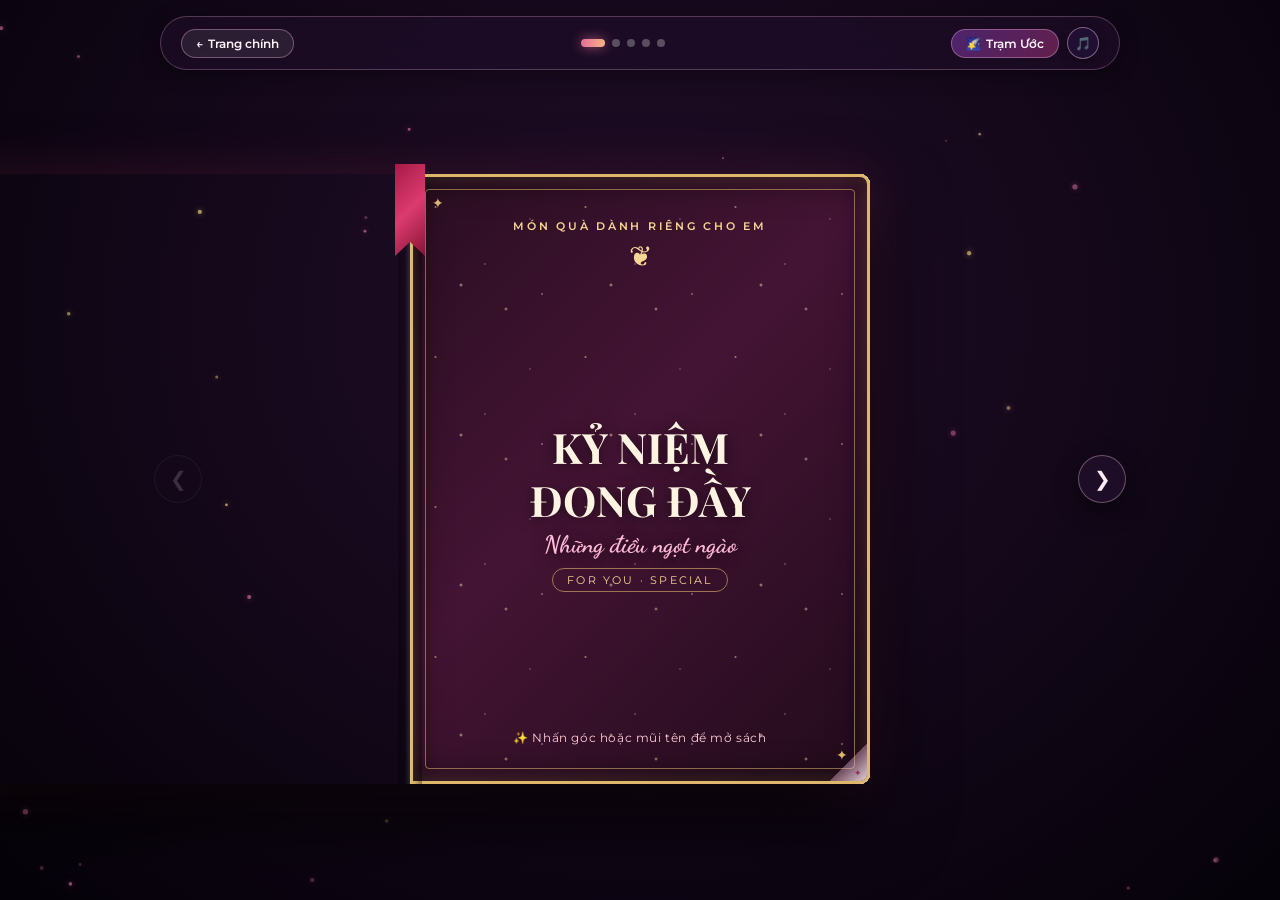
<file: book.html>
<!DOCTYPE html>
<html lang="vi">

<head>
    <meta charset="UTF-8">
    <meta name="viewport" content="width=device-width, initial-scale=1.0, maximum-scale=1.0, user-scalable=no">
    <title>Cuốn Sách Kỷ Niệm ✨ | Món Quà Dành Tặng Em</title>
    <meta name="description"
        content="Cuốn sách kỷ niệm lật trang sống động với những khoảnh khắc và lời chúc ngọt ngào nhất.">

    <!-- Google Fonts -->
    <link rel="preconnect" href="https://fonts.googleapis.com">
    <link rel="preconnect" href="https://fonts.gstatic.com" crossorigin>
    <link
        href="https://fonts.googleapis.com/css2?family=Dancing+Script:wght@600;700&family=Montserrat:ital,wght@0,300;0,400;0,500;0,600;0,700;1,400&family=Playfair+Display:ital,wght@0,600;0,700;1,600&family=Courier+Prime:ital,wght@0,400;0,700;1,400&display=swap"
        rel="stylesheet">

    <!-- CSS riêng cho Cuốn Sách Kỷ Niệm 3D -->
    <link rel="stylesheet" href="css/book.css">
</head>

<body>
    <!-- Nhạc nền du dương (Mặc định: Bản nhạc gốc) -->
    <audio id="book-bg-audio" src="audio/soundtrack.mp3" preload="auto" loop autoplay playsinline></audio>

    <main id="memory-gallery-page" class="is-open" aria-label="Cuốn sách kỷ niệm lật trang 3D">
        <canvas id="book-ambient-canvas"></canvas>
        <div id="wish-particles-overlay"></div>

        <!-- TOPBAR ĐIỀU HƯỚNG TINH TẾ -->
        <header class="book-topbar">
            <a href="index.html" class="book-nav-back" title="Trở về Trang chính">
                <span>←</span> Trang chính
            </a>

            <div class="book-page-indicator">
                <!-- Dành cho desktop (5 lượt lật) -->
                <div class="book-page-dots" id="book-page-dots" aria-label="Danh sách trang sách">
                    <span class="book-page-dot active" data-sheet-index="0" title="Bìa sách & Lời mở đầu"></span>
                    <span class="book-page-dot" data-sheet-index="1" title="Chương 1 - 2"></span>
                    <span class="book-page-dot" data-sheet-index="2" title="Chương 3 - 4"></span>
                    <span class="book-page-dot" data-sheet-index="3" title="Chương 5 - 6"></span>
                    <span class="book-page-dot" data-sheet-index="4" title="Chương 7 - Bìa sau"></span>
                </div>
                <!-- Dành cho điện thoại (Chỉ số trang 1/10) -->
                <span class="book-mobile-counter" id="book-mobile-counter">Trang 1 / 10</span>
            </div>

            <div class="book-topbar-right">
                <a href="preview.html" class="book-nav-station-btn" title="Ghé thăm Trạm Nguyện Ước Ánh Sao">
                    <span>🌠</span> Trạm Ước
                </a>
                <button type="button" class="book-audio-btn" id="book-audio-btn" title="Bật/Tắt phát nhạc"
                    aria-label="Bật hoặc tắt nhạc nền">
                    <span id="book-audio-icon">🎵</span>
                </button>
            </div>
        </header>

        <!-- 3D BOOK STAGE -->
        <div class="book-stage" id="book-stage">
            <!-- Navigation arrows -->
            <button type="button" class="book-nav-arrow prev" id="book-nav-prev" aria-label="Trang trước"
                disabled>❮</button>
            <button type="button" class="book-nav-arrow next" id="book-nav-next" aria-label="Trang tiếp">❯</button>

            <!-- The 3D Book -->
            <div class="book-3d" id="book-3d" role="region" aria-label="Cuốn sách ảnh lật trang">
                <div class="book-center-spine" aria-hidden="true"></div>
                <div class="book-ribbon" aria-hidden="true"></div>

                <!-- ================= SHEET 0 ================= -->
                <!-- Front: Bìa trước | Back: Lời tựa mặt trong -->
                <div class="book-sheet" data-sheet="0" style="z-index: 10;">
                    <div class="sheet-shadow-gradient"></div>

                    <!-- BÌA TRƯỚC (Front Cover) -->
                    <div class="sheet-face sheet-front cover-hard-front" id="cover-front-face">
                        <div class="cover-cosmic-stars-bg" aria-hidden="true"></div>
                        <div class="cover-filigree-frame"></div>
                        <div>
                            <p class="cover-kicker">MÓN QUÀ DÀNH RIÊNG CHO EM</p>
                            <div class="cover-seal-emblem">❦</div>
                        </div>
                        <div>
                            <h1 class="cover-main-title">
                                KỶ NIỆM<br>ĐONG ĐẦY
                                <em>Những điều ngọt ngào</em>
                            </h1>
                            <div class="cover-date-badge">FOR YOU · SPECIAL</div>
                        </div>
                        <div>
                            <p class="cover-open-prompt">✨ Nhấn góc hoặc mũi tên để mở sách</p>
                        </div>
                        <div class="dog-ear-curl" title="Nhấn để lật trang"></div>
                    </div>

                    <!-- MẶT TRONG BÌA TRƯỚC (Ex Libris: Lời Mở Đầu) -->
                    <div class="sheet-face sheet-back page-paper">
                        <div class="page-header">
                            <span class="page-chapter-kicker">· LỜI MỞ ĐẦU</span>
                            <span class="page-num-tag">✦</span>
                        </div>
                        <div
                            style="margin: auto 0; text-align: center; padding: 4px 10px 18px; width: 100%; box-sizing: border-box;">
                            <div style="font-size: 26px; margin-bottom: 4px; color: #b8426c;">💌</div>
                            <h2 class="page-title" style="margin: 2px 0 8px; font-size: 21px;">Một Chút Dịu Dàng
                                <em>Đọng Lại</em>
                            </h2>
                            <p class="page-body-text"
                                style="font-size: 13px; line-height: 1.65; text-align: center; margin: 0 auto 6px; max-width: 96%;">
                                <span class="drop-cap" style="font-size: 34px; line-height: 0.85;">C</span>ó những
                                khoảnh khắc trôi qua rất khẽ, nhưng khi đọng lại trong tim thì lại hóa thành những ký ức
                                lấp lánh nhất. Cuốn sách nhỏ này được viết riêng cho em — cô gái luôn làm cho thế giới
                                xung quanh trở nên ngọt ngào và ấm áp hơn.
                            </p>
                            <p class="page-body-text"
                                style="font-size: 13px; line-height: 1.65; text-align: center; margin: 0 auto 8px; max-width: 96%;">
                                Hy vọng mỗi khi nhìn lại những trang sách này, em sẽ luôn nhớ rằng em luôn được yêu
                                thương, trân trọng và xứng đáng với tất cả những điều ngọt ngào nhất.
                            </p>
                            <div
                                style="margin: 8px auto; padding: 7px 12px; background: rgba(235, 180, 205, 0.18); border-left: 3px solid #b8426c; border-radius: 4px; font-style: italic; font-size: 12px; color: #5a3d49; text-align: center; max-width: 92%;">
                                "Gặp được em là một điều thật may mắn trong cuộc đời này."
                            </div>
                            <div
                                style="margin-top: 10px; font-family: 'Dancing Script', cursive; font-size: 20px; color: #b8426c;">
                                Gửi em ♡
                            </div>
                        </div>
                        <div class="dog-ear-curl left-curl" title="Quay lại bìa trước"></div>
                    </div>
                </div>

                <!-- ================= SHEET 1 ================= -->
                <!-- Front: Trang 1 (CHƯƠNG I: Ảnh img1) | Back: Trang 2 (CHƯƠNG II: Ảnh img2) -->
                <div class="book-sheet" data-sheet="1" style="z-index: 9;">
                    <div class="sheet-shadow-gradient"></div>

                    <!-- TRANG 1: CHƯƠNG I · NỤ CƯỜI (img1.jpg) -->
                    <div class="sheet-face sheet-front page-paper page-photo-layout">
                        <div class="page-header">
                            <span class="page-chapter-kicker">CHƯƠNG I · NỤ CƯỜI</span>
                            <span class="page-num-tag">Trang 01</span>
                        </div>
                        <div class="polaroid-frame">
                            <div class="polaroid-washi-tape"></div>
                            <div class="polaroid-img-wrap">
                                <img id="book-img-slot-1" src="./img/img1.jpg" alt="Khoảnh khắc rạng rỡ của em">
                            </div>
                            <p class="polaroid-caption">Ánh mắt và nụ cười rạng rỡ 🌸</p>
                        </div>
                        <p class="page-body-text">
                            Có những nụ cười chỉ cần nhìn thấy thôi cũng đủ làm một ngày u ám bỗng trở nên bừng sáng. Nụ
                            cười của em là điều ngọt ngào nhất — hãy luôn giữ nét hồn nhiên này trên môi nhé!
                        </p>
                        <div class="dog-ear-curl" title="Lật sang trang tiếp"></div>
                    </div>

                    <!-- TRANG 2: CHƯƠNG II · HƯƠNG SẮC (img2.jpg) -->
                    <div class="sheet-face sheet-back page-paper page-photo-layout">
                        <div class="page-header">
                            <span class="page-chapter-kicker">CHƯƠNG II · HƯƠNG SẮC</span>
                            <span class="page-num-tag">Trang 02</span>
                        </div>
                        <div class="polaroid-frame tilt-right">
                            <div class="polaroid-washi-tape"></div>
                            <div class="polaroid-img-wrap">
                                <img id="book-img-slot-2" src="./img/img2.jpg" alt="Bó hoa tặng em">
                            </div>
                            <p class="polaroid-caption">Dành tặng đóa hoa xinh đẹp nhất 💐</p>
                        </div>
                        <p class="page-body-text">
                            Mong em luôn rực rỡ như những đóa hoa mùa thu — dịu dàng mà kiêu hãnh, tự tin khoe sắc theo
                            cách của riêng mình mà không cần phải so sánh với bất kỳ ai.
                        </p>
                        <div class="dog-ear-curl left-curl" title="Lật lại trang trước"></div>
                    </div>
                </div>

                <!-- ================= SHEET 2 ================= -->
                <!-- Front: Trang 3 (CHƯƠNG III: Ảnh img11) | Back: Trang 4 (CHƯƠNG IV: Ảnh img10) -->
                <div class="book-sheet" data-sheet="2" style="z-index: 8;">
                    <div class="sheet-shadow-gradient"></div>

                    <!-- TRANG 3: CHƯƠNG III · BÌNH YÊN (img11.jpg - Nắng Mai Dịu Dàng) -->
                    <div class="sheet-face sheet-front page-paper page-photo-layout">
                        <div class="page-header">
                            <span class="page-chapter-kicker">CHƯƠNG III · BÌNH YÊN</span>
                            <span class="page-num-tag">Trang 03</span>
                        </div>
                        <div class="polaroid-frame">
                            <div class="polaroid-washi-tape"></div>
                            <div class="polaroid-img-wrap">
                                <img id="book-img-slot-3" src="./img/img11.jpg"
                                    alt="Khoảnh khắc bình yên dưới nắng sớm">
                            </div>
                            <p class="polaroid-caption">Nắng sớm dịu dàng và nụ cười trong trẻo ☀️</p>
                        </div>
                        <p class="page-body-text">
                            Mong em mỗi sớm mai thức dậy đều thấy lòng an yên, luôn rạng rỡ và ngập tràn năng lượng tích
                            cực như những tia nắng ấm áp đầu ngày.
                        </p>
                        <div class="dog-ear-curl" title="Lật sang trang tiếp"></div>
                    </div>

                    <!-- TRANG 4: CHƯƠNG IV · THẢNH THƠI (img10.jpg - Góc Cà Phê An Yên) -->
                    <div class="sheet-face sheet-back page-paper page-photo-layout">
                        <div class="page-header">
                            <span class="page-chapter-kicker">CHƯƠNG IV · THẢNH THƠI</span>
                            <span class="page-num-tag">Trang 04</span>
                        </div>
                        <div class="polaroid-frame tilt-right">
                            <div class="polaroid-washi-tape"></div>
                            <div class="polaroid-img-wrap">
                                <img id="book-img-slot-4" src="./img/img10.jpg" alt="Góc cà phê thảnh thơi">
                            </div>
                            <p class="polaroid-caption">Một chút bình yên, một chút thảnh thơi ☕</p>
                        </div>
                        <p class="page-body-text">
                            Giữa những ngày bận rộn, mong em luôn dành cho mình những khoảnh khắc thảnh thơi — thưởng
                            thức món ăn ngon, nghe bản nhạc yêu thích và yêu thương bản thân nhiều hơn.
                        </p>
                        <div class="dog-ear-curl left-curl" title="Lật lại trang trước"></div>
                    </div>
                </div>

                <!-- ================= SHEET 3 ================= -->
                <!-- Front: Trang 5 (Cà phê ấm img4) | Back: Trang 6 (4 điều ước) -->
                <div class="book-sheet" data-sheet="3" style="z-index: 7;">
                    <div class="sheet-shadow-gradient"></div>

                    <!-- TRANG 5: CHƯƠNG V · RẠNG NGỜI (Chọn 3 kiểu ảnh: Ánh sao / Rực rỡ, Sinh nhật, Tuổi thơ) -->
                    <div class="sheet-face sheet-front page-paper page-photo-layout">
                        <div class="page-header">
                            <span class="page-chapter-kicker">CHƯƠNG V · RẠNG NGỜI</span>
                            <span class="page-num-tag">Trang 05</span>
                        </div>
                        <div class="polaroid-frame tilt-right" id="ch5-polaroid">
                            <div class="polaroid-washi-tape"></div>
                            <div class="polaroid-img-wrap">
                                <img id="book-img-slot-5" src="./img/img8.jpg" alt="Khoảnh khắc rực rỡ tỏa sáng">
                            </div>
                            <p class="polaroid-caption" id="ch5-caption">Rực rỡ và tỏa sáng giữa ngàn ánh sao ❤️</p>
                        </div>
                        <div class="ch5-photo-selector" role="tablist" aria-label="Chọn khoảnh khắc">
                            <button type="button" class="ch5-thumb active" data-src="./img/img8.jpg"
                                data-caption="Rực rỡ và tỏa sáng giữa ngàn ánh sao ❤️"
                                data-text="Chúc em luôn tự tin, yêu đời và rạng ngời theo cách riêng của mình. Dù ở bất cứ đâu hay trong bất kỳ khoảnh khắc nào, nụ cười của em luôn là điều ấm áp và đáng yêu nhất!"
                                title="Bấm để xem ảnh rực rỡ">
                                <span class="ch5-thumb-dot dot-red"></span> Rực rỡ
                            </button>
                            <button type="button" class="ch5-thumb" data-src="./img/img7.jpg"
                                data-caption="Sinh nhật ngọt ngào và hạnh phúc 🎂"
                                data-text="Thêm một tuổi mới thật rực rỡ và hạnh phúc nhé! Mong em luôn được yêu thương, chiều chuộng và cuộc sống luôn ngập tràn những niềm vui ngọt ngào như chiếc bánh sinh nhật."
                                title="Bấm để xem ảnh sinh nhật">
                                <span class="ch5-thumb-dot dot-cake"></span> Sinh nhật
                            </button>
                            <button type="button" class="ch5-thumb" data-src="./img/img9.jpg"
                                data-caption="Nụ cười thơ ngây thuở bé 🌸"
                                data-text="Từ cô bé nhỏ với nụ cười hồn nhiên năm ấy, đến thiếu nữ dịu dàng xinh đẹp hôm nay — em vẫn luôn giữ trọn nét đáng yêu, trong sáng và sự ấm áp trong trái tim mình."
                                title="Bấm để xem ảnh tuổi thơ">
                                <span class="ch5-thumb-dot dot-child"></span> Tuổi thơ
                            </button>
                        </div>
                        <p class="page-body-text" id="ch5-body-text">
                            Chúc em luôn tự tin, yêu đời và rạng ngời theo cách riêng của mình. Dù ở bất cứ đâu hay
                            trong bất kỳ khoảnh khắc nào, nụ cười của em luôn là điều ấm áp và đáng yêu nhất!
                        </p>
                        <div class="dog-ear-curl" title="Lật sang trang tiếp"></div>
                    </div>

                    <!-- TRANG 6: BỐN ĐIỀU NGUYỆN ƯỚC & LỌ ĐIỀU ƯỚC PHÁT SÁNG -->
                    <div class="sheet-face sheet-back page-paper page-ch6-layout">
                        <div class="page-header">
                            <span class="page-chapter-kicker">CHƯƠNG VI · ƯỚC NGUYỆN</span>
                            <span class="page-num-tag">Trang 06</span>
                        </div>
                        <div class="ch6-content-wrap">
                            <div class="ch6-header-area">
                                <h2 class="page-title" style="font-size: 19px; margin-bottom: 2px;">Ngàn Lời Chúc
                                    <em>Tặng Em</em>
                                </h2>
                                <div class="ch6-subtitle-wrap">
                                    <p class="ch6-subtitle" id="ch6-wish-message">Mỗi ngôi sao lấp lánh gửi gắm một điều
                                        ước chân thành</p>
                                </div>
                            </div>

                            <!-- ANIMATED WISHING JAR / LỌ ĐIỀU ƯỚC PHÁT SÁNG -->
                            <div class="wishing-jar-stage" id="wishing-jar-interactive"
                                title="Chạm vào lọ để nhận ngàn lời chúc phúc!">
                                <div class="wishing-jar-glow"></div>
                                <svg class="wishing-jar-svg" viewBox="0 0 160 180" aria-hidden="true">
                                    <defs>
                                        <linearGradient id="jarGlass" x1="0" y1="0" x2="1" y2="1">
                                            <stop offset="0%" stop-color="rgba(255, 235, 248, 0.75)" />
                                            <stop offset="45%" stop-color="rgba(255, 255, 255, 0.28)" />
                                            <stop offset="100%" stop-color="rgba(235, 195, 225, 0.68)" />
                                        </linearGradient>
                                        <linearGradient id="jarCork" x1="0" y1="0" x2="1" y2="0">
                                            <stop offset="0%" stop-color="#b88358" />
                                            <stop offset="50%" stop-color="#d9a377" />
                                            <stop offset="100%" stop-color="#9a653d" />
                                        </linearGradient>
                                    </defs>
                                    <rect x="56" y="10" width="48" height="14" rx="3" fill="url(#jarCork)"
                                        stroke="#7d4e2b" stroke-width="1.5" />
                                    <rect x="50" y="24" width="60" height="9" rx="4" fill="url(#jarGlass)"
                                        stroke="rgba(255,200,225,0.9)" stroke-width="1.5" />
                                    <path d="M 50 33 Q 80 40 110 33" stroke="#e56d98" stroke-width="2" fill="none" />
                                    <path d="M 80 37 L 74 52 L 88 52 Z" fill="#ffd1e3" stroke="#c44d79"
                                        stroke-width="1" />
                                    <path
                                        d="M 52 33 C 35 45 24 75 24 115 C 24 155 45 170 80 170 C 115 170 136 155 136 115 C 136 75 125 45 108 33 Z"
                                        fill="url(#jarGlass)" stroke="rgba(255, 215, 235, 0.85)" stroke-width="2.5" />
                                    <path d="M 36 65 C 32 85 32 120 38 145" stroke="rgba(255,255,255,0.85)"
                                        stroke-width="3" stroke-linecap="round" fill="none" />
                                    <path d="M 44 58 C 42 68 42 80 44 90" stroke="rgba(255,255,255,0.6)"
                                        stroke-width="2" stroke-linecap="round" fill="none" />
                                </svg>

                                <!-- Floating animated stars inside jar -->
                                <div class="jar-stars-container">
                                    <span class="j-star js-1" title="Bình yên">⭐</span>
                                    <span class="j-star js-2" title="May mắn">✨</span>
                                    <span class="j-star js-3" title="Hạnh phúc">💖</span>
                                    <span class="j-star js-4" title="Rạng ngời">🌸</span>
                                    <span class="j-star js-5" title="Yêu thương">🌟</span>
                                </div>

                                <!-- Rising stardust particles -->
                                <div class="jar-magic-dust">
                                    <span class="m-dust md-1">✦</span>
                                    <span class="m-dust md-2">✧</span>
                                    <span class="m-dust md-3">✦</span>
                                </div>
                            </div>

                            <!-- 4 WISH CARDS (INTERACTIVE & ILLUMINATED WITH THEMED BLOSSOMS) -->
                            <div class="wishes-grid">
                                <div class="wish-card" data-wish="peace" role="button" tabindex="0"
                                    title="Chạm để gửi điều ước Bình Yên">
                                    <span class="wish-card-badge">✨ Đã ước</span>
                                    <div class="wish-card-icon">🌸</div>
                                    <div class="wish-card-title">Bình Yên</div>
                                    <p class="wish-card-desc">Tâm hồn luôn thanh thản, không vướng bận âu lo muộn phiền.
                                    </p>
                                </div>
                                <div class="wish-card" data-wish="radiant" role="button" tabindex="0"
                                    title="Chạm để gửi điều ước Rạng Rỡ">
                                    <span class="wish-card-badge">✨ Đã ước</span>
                                    <div class="wish-card-icon">✨</div>
                                    <div class="wish-card-title">Rạng Rỡ</div>
                                    <p class="wish-card-desc">Nụ cười tươi tắn luôn nở trên môi mỗi sớm mai thức dậy.
                                    </p>
                                </div>
                                <div class="wish-card" data-wish="loved" role="button" tabindex="0"
                                    title="Chạm để gửi điều ước Yêu Chiều">
                                    <span class="wish-card-badge">✨ Đã ước</span>
                                    <div class="wish-card-icon">💖</div>
                                    <div class="wish-card-title">Yêu Chiều</div>
                                    <p class="wish-card-desc">Luôn được che chở, thấu hiểu và nâng niu như món quà quý.
                                    </p>
                                </div>
                                <div class="wish-card" data-wish="luck" role="button" tabindex="0"
                                    title="Chạm để gửi điều ước May Mắn">
                                    <span class="wish-card-badge">✨ Đã ước</span>
                                    <div class="wish-card-icon">🍀</div>
                                    <div class="wish-card-title">May Mắn</div>
                                    <p class="wish-card-desc">Mọi ước muốn trong lòng đều sớm hóa thành hiện thực ngọt
                                        ngào.</p>
                                </div>
                            </div>

                            <div class="ch6-footer-banner">
                                <span class="ch6-sparkle-left">✦</span>
                                <p class="ch6-footer-quote">"Mọi điều may mắn và tốt đẹp nhất trần đời đều xin gửi tặng
                                    em!"</p>
                                <span class="ch6-sparkle-right">✦</span>
                            </div>
                        </div>
                        <div class="dog-ear-curl left-curl" title="Lật lại trang trước"></div>
                    </div>
                </div>

                <!-- ================= SHEET 4 ================= -->
                <!-- Front: Trang 7 (Bức thư bí mật) | Back: Bìa sau -->
                <div class="book-sheet" data-sheet="4" style="z-index: 6;">
                    <div class="sheet-shadow-gradient"></div>

                    <!-- TRANG 7: BỨC THƯ TÂM TÌNH RE-ENGINEERED (FLAWLESS FULL-SHEET READING) -->
                    <div class="sheet-face sheet-front page-paper page-ch7-layout" id="ch7-sheet-face">
                        <div class="page-header">
                            <span class="page-chapter-kicker">CHƯƠNG VII · TÂM TÌNH</span>
                            <span class="page-num-tag">Trang 07</span>
                        </div>
                        <div style="text-align: center; width: 100%;">
                            <h2 class="page-title" style="font-size: 21px; margin-bottom: 4px;">Bức Thư Nhỏ <em>Gửi
                                    Em</em></h2>
                            <p class="page-body-text" style="font-size: 12.5px; margin-bottom: 12px;">
                                Có một bức thư tay được niêm phong trang trọng gửi đến em:
                            </p>

                            <!-- VINTAGE LUXURY ENVELOPE -->
                            <div class="envelope-hub">
                                <div class="envelope-real-box" id="secret-envelope" title="Chạm vào phong bì để mở thư">
                                    <div class="envelope-stamp-badge">
                                        <span>FOR YOU</span>
                                        🌸
                                    </div>
                                    <div class="envelope-recipient-tag">
                                        <p>Thân gửi: Cô gái nhỏ tuyệt vời 💌</p>
                                    </div>
                                    <div class="envelope-wax-button" id="envelope-wax-btn" title="Chạm để mở lá thư">
                                        💌
                                    </div>
                                </div>
                            </div>

                            <p style="font-size: 11.5px; color: #8c5b6f; margin-top: 10px; font-weight: 500;">
                                ✨ Chạm vào con dấu sáp 💌 để mở đọc lá thư nhé ✨
                            </p>
                        </div>

                        <!-- FULL-SHEET EXPANDED LETTER (COVERS READING AREA COMPLETELY, NO OVERLAPPING) -->
                        <div class="secret-letter-fullsheet" id="secret-letter-card">
                            <div class="letter-full-header">
                                <span class="letter-tag">💌 Bức thư gửi em 💌</span>
                                <span class="letter-date">Ngày đặc biệt</span>
                            </div>

                            <div class="letter-full-body">
                                <h3 class="letter-salutation">Gửi em — cô gái nhỏ tuyệt vời,</h3>
                                <p class="letter-paragraphs">
                                    Cảm ơn em vì đã xuất hiện, mang đến những điều thật dịu dàng và một nguồn năng lượng
                                    ấm áp theo cách rất riêng của em. ❤️<br><br>
                                    Anh mong em sẽ luôn được đón nhận thật nhiều hoa tươi, những món quà xinh xắn và hơn
                                    hết là những tình cảm chân thành nhất. Mong rằng mỗi ngày của em đều có những niềm
                                    vui nhỏ bé, những điều bất ngờ đáng yêu và những người thật lòng muốn dành cho em
                                    những điều tốt đẹp.<br><br>
                                    Chúc em luôn giữ được nụ cười rạng rỡ ấy, trong lòng luôn bình yên, cuộc sống luôn
                                    có thật nhiều yêu thương. Và mong em sẽ luôn được trân trọng, được quan tâm, được
                                    chiều chuộng theo cách mà em xứng đáng nhận được. 🌷
                                </p>
                                <div class="letter-signature-wrap">
                                    <p class="letter-sign-calligraphy">Gửi em ♡</p>
                                </div>
                            </div>

                            <button type="button" class="letter-close-btn" id="letter-close-btn">
                                <span>✉️</span> Gấp thư lại
                            </button>
                        </div>

                        <div class="dog-ear-curl" title="Khép sách sang bìa sau"></div>
                    </div>

                    <!-- BÌA SAU (Back Cover) - PROPERLY CONTAINED -->
                    <div class="sheet-face sheet-back cover-hard-back">
                        <div class="cover-filigree-frame"></div>
                        <div>
                            <p class="cover-kicker">LỜI KẾT</p>
                            <div class="cover-seal-emblem">✨</div>
                        </div>
                        <div style="margin: 10px 0;">
                            <h2 class="cover-main-title" style="font-size: 26px; line-height: 1.35;">
                                "Mỗi trang sách khép lại,<br>
                                Là mở ra một chương mới<br>rạng rỡ hơn."
                            </h2>
                            <p
                                style="font-family: 'Dancing Script', cursive; font-size: 20px; color: #ffb8d6; margin-top: 8px;">
                                Luôn mỉm cười và hạnh phúc em nhé!
                            </p>
                        </div>
                        <div class="back-cover-actions">
                            <button type="button" class="book-action-btn primary" id="btn-read-again">
                                <span>🔄</span> Lật đọc lại từ đầu
                            </button>
                            <button type="button" class="book-action-btn" id="btn-close-back-cover">
                                <span>✕</span> Khép cuốn sách lại
                            </button>
                        </div>
                        <div class="dog-ear-curl left-curl" title="Mở lại trang trước"></div>
                    </div>
                </div>

            </div><!-- End #book-3d -->
        </div><!-- End .book-stage -->

        <!-- ================= GRAND CLOSING CELEBRATION MODAL ================= -->
        <div id="closing-grand-celebration" class="closing-celebration-overlay" aria-hidden="true">
            <canvas id="closing-fireworks-canvas"></canvas>
            <div class="closing-plaque-container">
                <div class="closing-plaque-card">
                    <div class="closing-plaque-crown">👑</div>
                    <div class="closing-plaque-stars">✨ 💖 ✨</div>
                    <h2 class="closing-plaque-title">Món Quà Nhỏ · Gửi Trọn Yêu Thương</h2>
                    <p class="closing-plaque-quote">
                        "Trang sách có thể khép lại,<br>
                        nhưng sự chân thành và những lời chúc bình yên nhất<br>
                        sẽ luôn dõi theo em trên mọi nẻo đường."
                    </p>

                    <div class="closing-wishes-row">
                        <div class="c-wish-pill">🌸 Luôn Bình Yên</div>
                        <div class="c-wish-pill">✨ Luôn Rạng Rỡ</div>
                        <div class="c-wish-pill">💖 Luôn Được Nâng Niu</div>
                        <div class="c-wish-pill">🍀 Vạn Sự May Mắn</div>
                    </div>

                    <p class="closing-plaque-footer">
                        💐 Chúc em mỗi ngày đều thật hạnh phúc và ngập tràn niềm vui! 💐
                    </p>

                    <div class="closing-plaque-actions">
                        <button type="button" class="closing-action-btn primary" id="btn-replay-flipbook">
                            <span>📖</span> Lật mở lại cuốn sách
                        </button>
                        <a href="preview.html" class="closing-action-btn station-btn" id="btn-visit-station">
                            <span>🌠</span> Trạm Nguyện Ước Ánh Sao
                        </a>
                        <a href="index.html" class="closing-action-btn secondary" id="btn-dismiss-celebration">
                            <span>🏠</span> Trở về Trang chính
                        </a>
                    </div>
                </div>
            </div>
        </div>



    </main>

    <!-- JavaScript riêng cho Cuốn Sách Kỷ Niệm 3D -->
    <script src="js/book.js"></script>
</body>

</html>
</file>
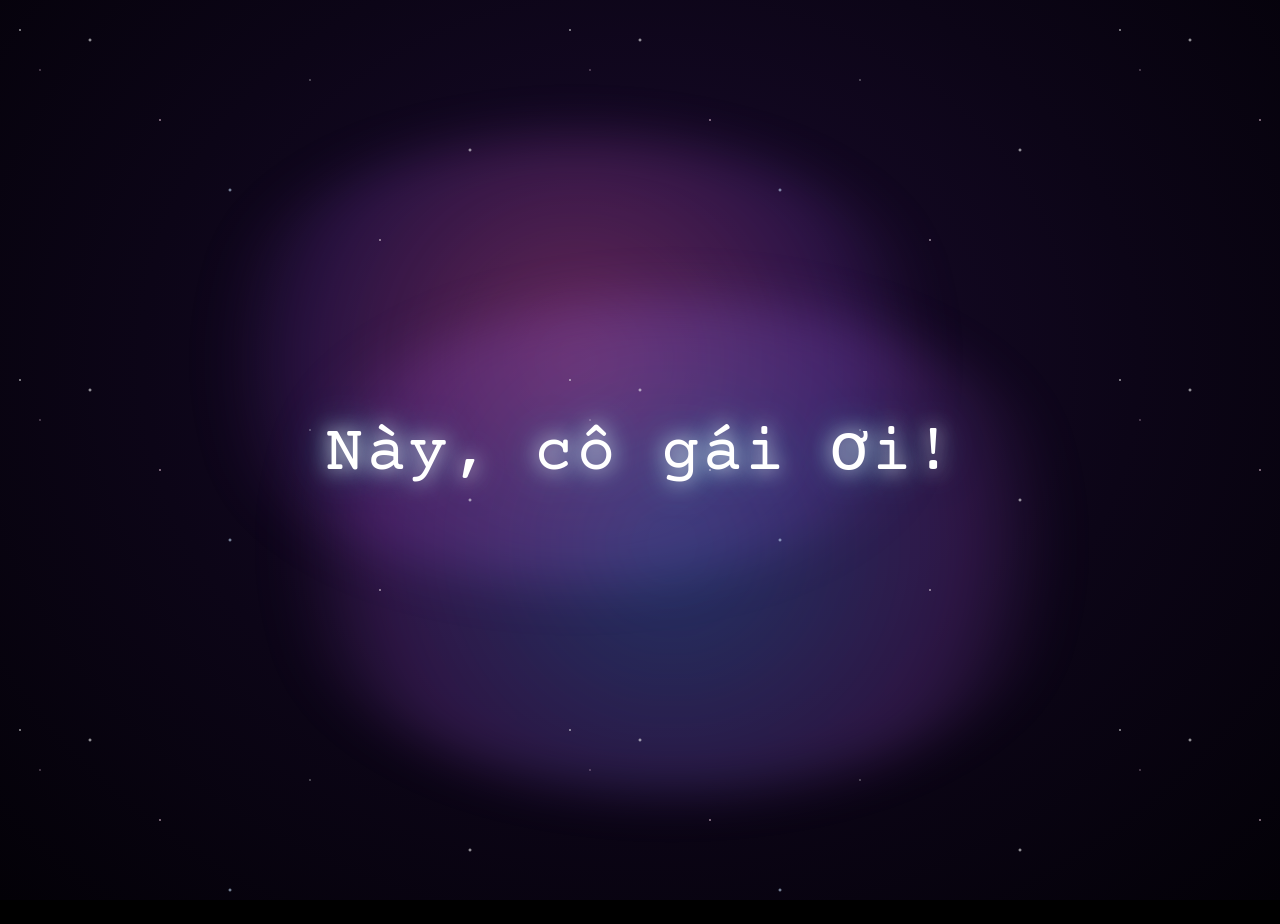
<file: index-20-10-backup.html>
<!DOCTYPE html>
<html lang="vi">

<head>
    <meta charset="UTF-8">
    <meta name="viewport" content="width=device-width, initial-scale=1.0">
    <title>Món quà nhỏ – gửi em 💌</title>
    <link rel="icon" type="image/x-icon" href="./img/favicon/favicon.ico">

    <!-- Google Fonts -->
    <link rel="preconnect" href="https://fonts.googleapis.com">
    <link rel="preconnect" href="https://fonts.gstatic.com" crossorigin>
    <link
        href="https://fonts.googleapis.com/css2?family=Courier+Prime&family=Dancing+Script:wght@600;700&family=Montserrat:ital,wght@0,300;0,400;0,500;0,600;0,700;1,400&family=Playfair+Display:ital,wght@0,500;0,600;0,700;1,400;1,600&display=swap"
        rel="stylesheet">

    <!-- CSS chính của dự án -->
    <link rel="stylesheet" href="./css/style.css?v=6">
</head>

<body>
    <!-- NEN DONG VU TRU LUNG LINH CHO NHUNG TRANG DAU -->
    <div id="initial-cosmic-bg" aria-hidden="true">
        <div class="cosmic-nebula nebula-1"></div>
        <div class="cosmic-nebula nebula-2"></div>
        <div class="cosmic-stars-layer"></div>
        <div class="cosmic-meteor-field">
            <span class="c-meteor cm-1"></span>
            <span class="c-meteor cm-2"></span>
            <span class="c-meteor cm-3"></span>
        </div>
    </div>

    <!-- Ba bộ trang trí lời chúc; chỉ hiện khi câu tương ứng xuất hiện. -->
    <div id="tiny-wish-decor" aria-hidden="true">
        <div class="tiny-decor-mode tiny-decor-want" id="decor-want">
            <svg class="tiny-wish-constellation a" viewBox="0 0 300 255">
                <path
                    d="M10 152L48 105 85 129 126 50 176 75 226 26 288 70 M48 105 50 209 139 187 176 75 270 214 288 70" />
                <circle cx="10" cy="152" r="3" />
                <circle cx="48" cy="105" r="4" />
                <circle cx="85" cy="129" r="2.5" />
                <circle cx="126" cy="50" r="3.5" />
                <circle cx="176" cy="75" r="3" />
                <circle cx="226" cy="26" r="3.5" />
                <circle cx="288" cy="70" r="4" />
                <circle cx="50" cy="209" r="2.5" />
                <circle cx="139" cy="187" r="3" />
                <circle cx="270" cy="214" r="3" />
            </svg>
            <svg class="tiny-wish-constellation b" viewBox="0 0 300 255">
                <path
                    d="M10 152L48 105 85 129 126 50 176 75 226 26 288 70 M48 105 50 209 139 187 176 75 270 214 288 70" />
                <circle cx="10" cy="152" r="3" />
                <circle cx="48" cy="105" r="4" />
                <circle cx="85" cy="129" r="2.5" />
                <circle cx="126" cy="50" r="3.5" />
                <circle cx="176" cy="75" r="3" />
                <circle cx="226" cy="26" r="3.5" />
                <circle cx="288" cy="70" r="4" />
                <circle cx="50" cy="209" r="2.5" />
                <circle cx="139" cy="187" r="3" />
                <circle cx="270" cy="214" r="3" />
            </svg>
            <div class="tiny-wish-orbit"></div>
            <div class="tiny-wish-orbit second"></div>
            <!-- Mỗi điều ước như một viên pha lê: hoa văn, vòng quỹ đạo và cực quang đều độc lập với đôi mắt Kai. -->
            <div class="tiny-want-aurora"></div>
            <svg class="tiny-want-ribbons" viewBox="0 0 800 250" preserveAspectRatio="none" aria-hidden="true">
                <path class="r1" d="M0 148 C145 224 242 232 390 138 S602 165 800 45" />
                <path class="r2" d="M0 190 C151 102 245 198 403 159 S651 196 800 113" />
                <path class="r3" d="M5 111 C145 160 265 174 405 148 S600 110 795 170" />
            </svg>
            <div class="tiny-want-oracle" aria-hidden="true">
                <svg class="oracle-main" viewBox="0 0 220 220">
                    <defs>
                        <radialGradient id="tinyOracleGlass" cx="41%" cy="27%" r="77%">
                            <stop offset="0" stop-color="#e0ffff" stop-opacity=".79" />
                            <stop offset=".25" stop-color="#65d5ff" stop-opacity=".49" />
                            <stop offset=".73" stop-color="#3261bf" stop-opacity=".48" />
                            <stop offset="1" stop-color="#6b60cd" stop-opacity=".18" />
                        </radialGradient>
                        <radialGradient id="tinyOracleLight" cx="40%" cy="35%" r="68%">
                            <stop offset="0" stop-color="#fff" />
                            <stop offset=".25" stop-color="#efffff" />
                            <stop offset=".67" stop-color="#9aecff" />
                            <stop offset="1" stop-color="#78b4ff" stop-opacity=".15" />
                        </radialGradient>
                    </defs>
                    <circle cx="110" cy="110" r="79" class="oracle-outer" stroke-dasharray="1 8" />
                    <ellipse class="oracle-orbit-one" cx="110" cy="110" rx="94" ry="35"
                        transform="rotate(-19 110 110)" />
                    <ellipse class="oracle-orbit-two" cx="110" cy="110" rx="87" ry="42"
                        transform="rotate(45 110 110)" />
                    <path class="oracle-glass"
                        d="M110 49 L137 78 L163 110 L137 143 L110 171 L83 143 L57 110 L83 78 Z" />
                    <path d="M110 70 Q122 100 150 110 Q122 120 110 150 Q98 120 70 110 Q98 100 110 70 Z"
                        class="oracle-light" />
                    <path d="M92 76 L110 58 L126 76" stroke="rgba(255,255,255,.45)" stroke-width="2"
                        stroke-linecap="round" fill="none" />
                    <circle class="oracle-orbital-spark" cx="194" cy="108" r="3" />
                    <circle class="oracle-orbital-spark" cx="39" cy="91" r="2.5" />
                    <circle class="oracle-orbital-spark" cx="113" cy="31" r="2" />
                </svg>
            </div>
            <span class="tiny-want-mini a"></span>
            <span class="tiny-want-mini b"></span>
            <span class="tiny-want-mini c"></span>
        </div>
        <div class="tiny-decor-mode tiny-decor-health" id="decor-health">
            <div class="tiny-health-heart">
                <svg viewBox="0 0 100 100">
                    <path d="M50 87 C38 76 12 57 12 35 C12 12 40 11 50 32 C60 11 88 12 88 35 C88 57 62 76 50 87 Z" />
                </svg>
            </div>
            <svg class="tiny-health-ecg" viewBox="0 0 560 105" preserveAspectRatio="none">
                <path
                    d="M0 55 H110 L125 48 143 55 164 55 177 28 194 92 209 11 228 55 H270 L286 49 304 55 H380 L390 37 410 69 424 54 H560" />
            </svg>
            <i class="tiny-health-speck" style="--hx:4%;--hy:24%;--hs:2.1px;--hd:3.3s;--hdelay:-0.00s"></i>
            <i class="tiny-health-speck" style="--hx:10%;--hy:30%;--hs:3.0px;--hd:3.9s;--hdelay:-0.41s"></i>
            <i class="tiny-health-speck" style="--hx:17%;--hy:58%;--hs:3.9px;--hd:4.5s;--hdelay:-0.82s"></i>
            <i class="tiny-health-speck" style="--hx:21%;--hy:70%;--hs:4.8px;--hd:5.1s;--hdelay:-1.23s"></i>
            <i class="tiny-health-speck" style="--hx:32%;--hy:85%;--hs:2.1px;--hd:5.7s;--hdelay:-1.64s"></i>
            <i class="tiny-health-speck" style="--hx:81%;--hy:17%;--hs:3.0px;--hd:3.3s;--hdelay:-2.05s"></i>
            <i class="tiny-health-speck" style="--hx:86%;--hy:22%;--hs:3.9px;--hd:3.9s;--hdelay:-2.46s"></i>
            <i class="tiny-health-speck" style="--hx:92%;--hy:51%;--hs:4.8px;--hd:4.5s;--hdelay:-2.87s"></i>
            <i class="tiny-health-speck" style="--hx:74%;--hy:75%;--hs:2.1px;--hd:5.1s;--hdelay:-3.28s"></i>
            <i class="tiny-health-speck" style="--hx:61%;--hy:81%;--hs:3.0px;--hd:5.7s;--hdelay:-3.69s"></i>
            <i class="tiny-health-speck" style="--hx:6%;--hy:50%;--hs:3.9px;--hd:3.3s;--hdelay:-4.10s"></i>
            <i class="tiny-health-speck" style="--hx:14%;--hy:79%;--hs:4.8px;--hd:3.9s;--hdelay:-4.51s"></i>
            <i class="tiny-health-speck" style="--hx:88%;--hy:63%;--hs:2.1px;--hd:4.5s;--hdelay:-4.92s"></i>
            <i class="tiny-health-speck" style="--hx:95%;--hy:85%;--hs:3.0px;--hd:5.1s;--hdelay:-5.33s"></i>
            <i class="tiny-health-speck" style="--hx:83%;--hy:39%;--hs:3.9px;--hd:5.7s;--hdelay:-5.74s"></i>
        </div>
        <div class="tiny-decor-mode tiny-decor-beauty" id="decor-beauty">
            <div class="tiny-beauty-garland"></div>
            <span class="tiny-beauty-petal"
                style="--px:3%;--ps:12px;--pc:#ffb9da;--drift:-26px;--pd:8.5s;--delay:-0.0s">❀</span>
            <span class="tiny-beauty-petal"
                style="--px:8%;--ps:16px;--pc:#ffd4ed;--drift:-7px;--pd:9.8s;--delay:-0.9s">✿</span>
            <span class="tiny-beauty-petal"
                style="--px:15%;--ps:20px;--pc:#e6c7ff;--drift:12px;--pd:11.1s;--delay:-1.9s">❁</span>
            <span class="tiny-beauty-petal"
                style="--px:23%;--ps:24px;--pc:#c8e4ff;--drift:31px;--pd:12.4s;--delay:-2.8s">❀</span>
            <span class="tiny-beauty-petal"
                style="--px:83%;--ps:28px;--pc:#ffb9da;--drift:-15px;--pd:13.7s;--delay:-3.7s">✿</span>
            <span class="tiny-beauty-petal"
                style="--px:92%;--ps:12px;--pc:#ffd4ed;--drift:4px;--pd:15.0s;--delay:-4.7s">❁</span>
            <span class="tiny-beauty-petal"
                style="--px:96%;--ps:16px;--pc:#e6c7ff;--drift:23px;--pd:8.5s;--delay:-5.6s">❀</span>
            <span class="tiny-beauty-petal"
                style="--px:72%;--ps:20px;--pc:#c8e4ff;--drift:-23px;--pd:9.8s;--delay:-6.5s">✿</span>
            <span class="tiny-beauty-petal"
                style="--px:12%;--ps:24px;--pc:#ffb9da;--drift:-4px;--pd:11.1s;--delay:-7.4s">❁</span>
            <span class="tiny-beauty-petal"
                style="--px:87%;--ps:28px;--pc:#ffd4ed;--drift:15px;--pd:12.4s;--delay:-8.4s">❀</span>
            <span class="tiny-beauty-petal"
                style="--px:4%;--ps:12px;--pc:#e6c7ff;--drift:34px;--pd:13.7s;--delay:-9.3s">✿</span>
            <span class="tiny-beauty-petal"
                style="--px:97%;--ps:16px;--pc:#c8e4ff;--drift:-12px;--pd:15.0s;--delay:-10.2s">❁</span>
            <span class="tiny-beauty-petal"
                style="--px:18%;--ps:20px;--pc:#ffb9da;--drift:7px;--pd:8.5s;--delay:-11.2s">❀</span>
            <span class="tiny-beauty-petal"
                style="--px:78%;--ps:24px;--pc:#ffd4ed;--drift:26px;--pd:9.8s;--delay:-12.1s">✿</span>
            <span class="tiny-beauty-petal"
                style="--px:45%;--ps:28px;--pc:#e6c7ff;--drift:-20px;--pd:11.1s;--delay:-13.0s">❁</span>
            <span class="tiny-beauty-petal"
                style="--px:62%;--ps:12px;--pc:#c8e4ff;--drift:-1px;--pd:12.4s;--delay:-14.0s">❀</span>
            <span class="tiny-beauty-petal"
                style="--px:6%;--ps:16px;--pc:#ffb9da;--drift:18px;--pd:13.7s;--delay:-14.9s">✿</span>
            <span class="tiny-beauty-petal"
                style="--px:89%;--ps:20px;--pc:#ffd4ed;--drift:37px;--pd:15.0s;--delay:-15.8s">❁</span>
            <span class="tiny-beauty-glint" style="--gx:6%;--gy:29%;--gs:17px;--gd:2.3s;--gdelay:-0.00s">✧</span>
            <span class="tiny-beauty-glint" style="--gx:15%;--gy:56%;--gs:23px;--gd:2.9s;--gdelay:-0.33s">✧</span>
            <span class="tiny-beauty-glint" style="--gx:26%;--gy:80%;--gs:29px;--gd:3.5s;--gdelay:-0.66s">✧</span>
            <span class="tiny-beauty-glint" style="--gx:74%;--gy:36%;--gs:35px;--gd:4.1s;--gdelay:-0.99s">✧</span>
            <span class="tiny-beauty-glint" style="--gx:89%;--gy:19%;--gs:17px;--gd:2.3s;--gdelay:-1.32s">✧</span>
            <span class="tiny-beauty-glint" style="--gx:95%;--gy:70%;--gs:23px;--gd:2.9s;--gdelay:-1.65s">✧</span>
            <span class="tiny-beauty-glint" style="--gx:57%;--gy:84%;--gs:29px;--gd:3.5s;--gdelay:-1.98s">✧</span>
            <span class="tiny-beauty-glint" style="--gx:36%;--gy:16%;--gs:35px;--gd:4.1s;--gdelay:-2.31s">✧</span>
            <span class="tiny-beauty-glint" style="--gx:5%;--gy:80%;--gs:17px;--gd:2.3s;--gdelay:-2.64s">✧</span>
            <span class="tiny-beauty-glint" style="--gx:83%;--gy:91%;--gs:23px;--gd:2.9s;--gdelay:-2.97s">✧</span>
        </div>
    </div>
    <div id="tiny-sky" aria-hidden="true"></div>
    <div id="pink-overlay"></div>
    <div id="vang-overlay"></div>
    <div id="xanh-overlay"></div>
    <svg id="co-hoa" xmlns="http://www.w3.org/2000/svg"></svg>
    <img id="anh-hai-nguoi" alt="Hai cô gái áo dài" src="img/anh-hai-nguoi.png">
    <canvas id="natureCanvas"></canvas>
    <canvas id="laCanvas"></canvas>
    <!-- Âm thanh nhúng sẵn trong thư mục audio/ -->
    <audio id="tiny-soundtrack" preload="auto" autoplay playsinline loop src="audio/soundtrack.mp3"></audio>
    <div id="music-wait-hint" aria-live="polite">đợi chút xíu đii</div>
    <div id="tiny-lyric-zone" aria-live="off" aria-hidden="true">
        <div class="lyric-line" id="tiny-lyric-top"></div>
        <div class="lyric-line" id="tiny-lyric-bottom"></div>
    </div>

    <div id="text-1" class="text-layer hien-thi">
        Này, cô gái ơi!
    </div>
    <div id="text-2" class="text-layer">
        Anh là Kai nè!
    </div>

    <div id="text-3" class="text-layer">
        Hôm nay anh nhận một nhiệm vụ đặc biệt từ Khoi...
    </div>

    <div id="text-4" class="text-layer">
        Ơ kìa, em xinh quá! Anh quên mất định nói gì rồi...
    </div>

    <div id="text-5" class="text-layer">
        <span class="chu-20-10">À mà, đến </span>
        <span class="chu-20-10">20/10 rồi nhỉ!</span>
    </div>

    <div id="text-6" class="text-layer">nên là anh muốn</div>

    <div id="text-7" class="text-layer">
        Chúc em luôn khỏe mạnh, bình an và tràn đầy năng lượng
    </div>

    <div id="text-8" class="text-layer">
        Chúc em luôn xinh đẹp, tự tin và rạng rỡ theo cách riêng
    </div>

    <div id="text-9" class="text-layer">
        và chúc em luôn giữ<br>nụ cười trên môi
    </div>

    <div id="text-10" class="text-layer">
        anh tặng em ngọn <span class="clover-word">cỏ 4 lá</span>
        này
    </div>

    <div id="text-11" class="text-layer">nè cầm lấy đi</div>
    <div id="text-12" class="text-layer">
        Chúc em gặp thật nhiều điều <span class="luck-green-words">may mắn</span>,<br>được yêu thương và luôn gặp những
        điều dịu dàng
    </div>
    <div id="text-13" class="text-layer">
        em buồn <span class="question-blue-words">ít thôi nhé?</span>
    </div>
    <div id="lower-stars" aria-hidden="true"></div>
    <div id="woman-scene" aria-hidden="true">
        <img id="woman-complete-mobile" alt="" src="img/woman-complete-mobile.png"
            draggable="false" />
    </div>
    <!-- 3 tầng sao từ Uiverse: chỉ hiện kể từ cảnh chúc sức khỏe -->
    <div id="uiverse-starfield" aria-hidden="true">
        <div id="stars"></div>
        <div id="stars2"></div>
        <div id="stars3"></div>
    </div>
    <div id="sao-vu-tru" aria-hidden="true"></div>
    <div id="vien-vu-tru" aria-hidden="true"></div>
    <!-- Hai cảnh cuối do SVG/CSS dựng để trình duyệt chạy độc lập, không cần mạng -->
    <div id="wish-backdrop" aria-hidden="true"></div>
    <div id="beauty-stage" class="wish-stage" aria-hidden="true">
        <div class="ring"></div>
        <div class="wish-floral left">
            <svg viewBox="0 0 330 740" preserveAspectRatio="xMidYMax meet" aria-hidden="true">
                <g>
                    "
                    <path class="wish-branch" style="--delay:0.16s;--tint:#eab9fa"
                        d="M 42 736 Q 55 573 118 442 Q 149 380 125 277" stroke-width="2.3" />
                    <g class="wish-bloom" style="--delay:0.95s;--tint:#eab9fa" transform="translate(125 277)">
                        <g class="petals">
                            <ellipse cx="0" cy="-16" rx="9" ry="15" transform="rotate(0)" />
                            <ellipse cx="0" cy="-16" rx="9" ry="15" transform="rotate(72)" />
                            <ellipse cx="0" cy="-16" rx="9" ry="15" transform="rotate(144)" />
                            <ellipse cx="0" cy="-16" rx="9" ry="15" transform="rotate(216)" />
                            <ellipse cx="0" cy="-16" rx="9" ry="15" transform="rotate(288)" />
                            <circle r="6" fill="#ffe3a5" stroke="none" />
                            <circle r="2" fill="#fffaf0" stroke="none" />
                        </g>
                    </g>
                    <path class="wish-branch" style="--delay:0.33s;--tint:#9bdfcb"
                        d="M 80 740 Q 76 625 118 550 Q 172 478 212 418" stroke-width="1.8" />
                    <g class="wish-bloom" style="--delay:1.13s;--tint:#9bdfcb" transform="translate(212 418)">
                        <g class="petals">
                            <ellipse cx="0" cy="-16" rx="9" ry="15" transform="rotate(0)" />
                            <ellipse cx="0" cy="-16" rx="9" ry="15" transform="rotate(72)" />
                            <ellipse cx="0" cy="-16" rx="9" ry="15" transform="rotate(144)" />
                            <ellipse cx="0" cy="-16" rx="9" ry="15" transform="rotate(216)" />
                            <ellipse cx="0" cy="-16" rx="9" ry="15" transform="rotate(288)" />
                            <circle r="6" fill="#ffe3a5" stroke="none" />
                            <circle r="2" fill="#fffaf0" stroke="none" />
                        </g>
                    </g>
                    <path class="wish-branch" style="--delay:0.50s;--tint:#f4c6cd"
                        d="M 155 736 Q 174 615 210 534 Q 246 470 252 327" stroke-width="2.1" />
                    <g class="wish-bloom" style="--delay:1.31s;--tint:#f4c6cd" transform="translate(252 327)">
                        <g class="petals">
                            <ellipse cx="0" cy="-16" rx="9" ry="15" transform="rotate(0)" />
                            <ellipse cx="0" cy="-16" rx="9" ry="15" transform="rotate(72)" />
                            <ellipse cx="0" cy="-16" rx="9" ry="15" transform="rotate(144)" />
                            <ellipse cx="0" cy="-16" rx="9" ry="15" transform="rotate(216)" />
                            <ellipse cx="0" cy="-16" rx="9" ry="15" transform="rotate(288)" />
                            <circle r="6" fill="#ffe3a5" stroke="none" />
                            <circle r="2" fill="#fffaf0" stroke="none" />
                        </g>
                    </g>
                    <path class="wish-branch" style="--delay:0.67s;--tint:#d0c3ff"
                        d="M 15 739 Q 25 680 64 635 Q 109 586 178 585" stroke-width="1.6" />
                    <g class="wish-bloom" style="--delay:1.49s;--tint:#d0c3ff" transform="translate(178 585)">
                        <g class="petals">
                            <ellipse cx="0" cy="-16" rx="9" ry="15" transform="rotate(0)" />
                            <ellipse cx="0" cy="-16" rx="9" ry="15" transform="rotate(72)" />
                            <ellipse cx="0" cy="-16" rx="9" ry="15" transform="rotate(144)" />
                            <ellipse cx="0" cy="-16" rx="9" ry="15" transform="rotate(216)" />
                            <ellipse cx="0" cy="-16" rx="9" ry="15" transform="rotate(288)" />
                            <circle r="6" fill="#ffe3a5" stroke="none" />
                            <circle r="2" fill="#fffaf0" stroke="none" />
                        </g>
                    </g>
                    <path class="wish-leaf" style="--delay:0.75s"
                        d="M 71 620 q 14.8 -33.0 33.0 -19.8 q -8.2 28.4 -33.0 19.8" transform="rotate(-36 71 620)" />
                    <path class="wish-leaf" style="--delay:0.87s"
                        d="M 87 570 q 11.7 -26.0 26.0 -15.6 q -6.5 22.4 -26.0 15.6" transform="rotate(28 87 570)" />
                    <path class="wish-leaf" style="--delay:0.99s"
                        d="M 142 504 q 15.3 -34.0 34.0 -20.4 q -8.5 29.2 -34.0 20.4" transform="rotate(-32 142 504)" />
                    <path class="wish-leaf" style="--delay:1.11s"
                        d="M 190 462 q 12.2 -27.0 27.0 -16.2 q -6.8 23.2 -27.0 16.2" transform="rotate(40 190 462)" />
                    <path class="wish-leaf" style="--delay:1.23s"
                        d="M 200 556 q 15.8 -35.0 35.0 -21.0 q -8.8 30.1 -35.0 21.0" transform="rotate(-32 200 556)" />
                    <path class="wish-leaf" style="--delay:1.35s"
                        d="M 231 494 q 13.5 -30.0 30.0 -18.0 q -7.5 25.8 -30.0 18.0" transform="rotate(44 231 494)" />
                    <path class="wish-leaf" style="--delay:1.47s"
                        d="M 238 404 q 11.2 -25.0 25.0 -15.0 q -6.2 21.5 -25.0 15.0" transform="rotate(-40 238 404)" />
                    <path class="wish-leaf" style="--delay:1.59s"
                        d="M 65 687 q 9.5 -21.0 21.0 -12.6 q -5.2 18.1 -21.0 12.6" transform="rotate(30 65 687)" />
                    <path class="wish-leaf" style="--delay:1.71s"
                        d="M 172 645 q 10.8 -24.0 24.0 -14.4 q -6.0 20.6 -24.0 14.4" transform="rotate(-38 172 645)" />
                </g>
            </svg>
        </div>
        <div class="wish-floral right">
            <svg viewBox="0 0 330 740" preserveAspectRatio="xMidYMax meet" aria-hidden="true">
                <g transform="translate(330 0) scale(-1 1)">
                    "
                    <path class="wish-branch" style="--delay:0.16s;--tint:#eab9fa"
                        d="M 42 736 Q 55 573 118 442 Q 149 380 125 277" stroke-width="2.3" />
                    <g class="wish-bloom" style="--delay:0.95s;--tint:#eab9fa" transform="translate(125 277)">
                        <g class="petals">
                            <ellipse cx="0" cy="-16" rx="9" ry="15" transform="rotate(0)" />
                            <ellipse cx="0" cy="-16" rx="9" ry="15" transform="rotate(72)" />
                            <ellipse cx="0" cy="-16" rx="9" ry="15" transform="rotate(144)" />
                            <ellipse cx="0" cy="-16" rx="9" ry="15" transform="rotate(216)" />
                            <ellipse cx="0" cy="-16" rx="9" ry="15" transform="rotate(288)" />
                            <circle r="6" fill="#ffe3a5" stroke="none" />
                            <circle r="2" fill="#fffaf0" stroke="none" />
                        </g>
                    </g>
                    <path class="wish-branch" style="--delay:0.33s;--tint:#9bdfcb"
                        d="M 80 740 Q 76 625 118 550 Q 172 478 212 418" stroke-width="1.8" />
                    <g class="wish-bloom" style="--delay:1.13s;--tint:#9bdfcb" transform="translate(212 418)">
                        <g class="petals">
                            <ellipse cx="0" cy="-16" rx="9" ry="15" transform="rotate(0)" />
                            <ellipse cx="0" cy="-16" rx="9" ry="15" transform="rotate(72)" />
                            <ellipse cx="0" cy="-16" rx="9" ry="15" transform="rotate(144)" />
                            <ellipse cx="0" cy="-16" rx="9" ry="15" transform="rotate(216)" />
                            <ellipse cx="0" cy="-16" rx="9" ry="15" transform="rotate(288)" />
                            <circle r="6" fill="#ffe3a5" stroke="none" />
                            <circle r="2" fill="#fffaf0" stroke="none" />
                        </g>
                    </g>
                    <path class="wish-branch" style="--delay:0.50s;--tint:#f4c6cd"
                        d="M 155 736 Q 174 615 210 534 Q 246 470 252 327" stroke-width="2.1" />
                    <g class="wish-bloom" style="--delay:1.31s;--tint:#f4c6cd" transform="translate(252 327)">
                        <g class="petals">
                            <ellipse cx="0" cy="-16" rx="9" ry="15" transform="rotate(0)" />
                            <ellipse cx="0" cy="-16" rx="9" ry="15" transform="rotate(72)" />
                            <ellipse cx="0" cy="-16" rx="9" ry="15" transform="rotate(144)" />
                            <ellipse cx="0" cy="-16" rx="9" ry="15" transform="rotate(216)" />
                            <ellipse cx="0" cy="-16" rx="9" ry="15" transform="rotate(288)" />
                            <circle r="6" fill="#ffe3a5" stroke="none" />
                            <circle r="2" fill="#fffaf0" stroke="none" />
                        </g>
                    </g>
                    <path class="wish-branch" style="--delay:0.67s;--tint:#d0c3ff"
                        d="M 15 739 Q 25 680 64 635 Q 109 586 178 585" stroke-width="1.6" />
                    <g class="wish-bloom" style="--delay:1.49s;--tint:#d0c3ff" transform="translate(178 585)">
                        <g class="petals">
                            <ellipse cx="0" cy="-16" rx="9" ry="15" transform="rotate(0)" />
                            <ellipse cx="0" cy="-16" rx="9" ry="15" transform="rotate(72)" />
                            <ellipse cx="0" cy="-16" rx="9" ry="15" transform="rotate(144)" />
                            <ellipse cx="0" cy="-16" rx="9" ry="15" transform="rotate(216)" />
                            <ellipse cx="0" cy="-16" rx="9" ry="15" transform="rotate(288)" />
                            <circle r="6" fill="#ffe3a5" stroke="none" />
                            <circle r="2" fill="#fffaf0" stroke="none" />
                        </g>
                    </g>
                    <path class="wish-leaf" style="--delay:0.75s"
                        d="M 71 620 q 14.8 -33.0 33.0 -19.8 q -8.2 28.4 -33.0 19.8" transform="rotate(-36 71 620)" />
                    <path class="wish-leaf" style="--delay:0.87s"
                        d="M 87 570 q 11.7 -26.0 26.0 -15.6 q -6.5 22.4 -26.0 15.6" transform="rotate(28 87 570)" />
                    <path class="wish-leaf" style="--delay:0.99s"
                        d="M 142 504 q 15.3 -34.0 34.0 -20.4 q -8.5 29.2 -34.0 20.4" transform="rotate(-32 142 504)" />
                    <path class="wish-leaf" style="--delay:1.11s"
                        d="M 190 462 q 12.2 -27.0 27.0 -16.2 q -6.8 23.2 -27.0 16.2" transform="rotate(40 190 462)" />
                    <path class="wish-leaf" style="--delay:1.23s"
                        d="M 200 556 q 15.8 -35.0 35.0 -21.0 q -8.8 30.1 -35.0 21.0" transform="rotate(-32 200 556)" />
                    <path class="wish-leaf" style="--delay:1.35s"
                        d="M 231 494 q 13.5 -30.0 30.0 -18.0 q -7.5 25.8 -30.0 18.0" transform="rotate(44 231 494)" />
                    <path class="wish-leaf" style="--delay:1.47s"
                        d="M 238 404 q 11.2 -25.0 25.0 -15.0 q -6.2 21.5 -25.0 15.0" transform="rotate(-40 238 404)" />
                    <path class="wish-leaf" style="--delay:1.59s"
                        d="M 65 687 q 9.5 -21.0 21.0 -12.6 q -5.2 18.1 -21.0 12.6" transform="rotate(30 65 687)" />
                    <path class="wish-leaf" style="--delay:1.71s"
                        d="M 172 645 q 10.8 -24.0 24.0 -14.4 q -6.0 20.6 -24.0 14.4" transform="rotate(-38 172 645)" />
                </g>
            </svg>
        </div>
        <div class="butterfly-wrap left">
            <svg class="wish-butterfly" viewBox="0 0 120 100" aria-hidden="true">
                <g class="wing-pair">
                    <path d="M59 48 C12 -12 -6 38 44 61 C0 63 30 104 59 57" fill="rgba(238,189,242,.24)"
                        stroke="#f5cef3" stroke-width="2" />
                    <path d="M61 48 C108 -12 126 38 76 61 C120 63 90 104 61 57" fill="rgba(179,217,255,.22)"
                        stroke="#b5d9fc" stroke-width="2" />
                </g>
                <path d="M59 35 Q60 66 60 78" stroke="#fff3df" stroke-width="3" stroke-linecap="round" />
                <path d="M59 38 Q51 25 43 22 M61 38 Q69 25 77 22" fill="none" stroke="#fff3df" stroke-width="1.5" />
            </svg>
        </div>
        <div class="butterfly-wrap right">
            <svg class="wish-butterfly" viewBox="0 0 120 100" aria-hidden="true">
                <g class="wing-pair">
                    <path d="M59 48 C12 -12 -6 38 44 61 C0 63 30 104 59 57" fill="rgba(238,189,242,.24)"
                        stroke="#f5cef3" stroke-width="2" />
                    <path d="M61 48 C108 -12 126 38 76 61 C120 63 90 104 61 57" fill="rgba(179,217,255,.22)"
                        stroke="#b5d9fc" stroke-width="2" />
                </g>
                <path d="M59 35 Q60 66 60 78" stroke="#fff3df" stroke-width="3" stroke-linecap="round" />
                <path d="M59 38 Q51 25 43 22 M61 38 Q69 25 77 22" fill="none" stroke="#fff3df" stroke-width="1.5" />
            </svg>
        </div>
        <span class="wish-twinkle" style="--x:8%;--y:20%;--delay:0.00s;--size:8px">✦</span>
        <span class="wish-twinkle" style="--x:19%;--y:32%;--delay:0.31s;--size:13px">✦</span>
        <span class="wish-twinkle" style="--x:91%;--y:20%;--delay:0.62s;--size:18px">✦</span>
        <span class="wish-twinkle" style="--x:78%;--y:31%;--delay:0.93s;--size:8px">✦</span>
        <span class="wish-twinkle" style="--x:12%;--y:76%;--delay:1.24s;--size:13px">✦</span>
        <span class="wish-twinkle" style="--x:88%;--y:77%;--delay:1.55s;--size:18px">✦</span>
        <span class="wish-twinkle" style="--x:33%;--y:63%;--delay:1.86s;--size:8px">✦</span>
        <span class="wish-twinkle" style="--x:68%;--y:66%;--delay:2.17s;--size:13px">✦</span>
        <span class="wish-twinkle" style="--x:40%;--y:18%;--delay:2.48s;--size:18px">✦</span>
        <span class="wish-twinkle" style="--x:61%;--y:24%;--delay:2.79s;--size:8px">✦</span>
        <span class="wish-twinkle" style="--x:94%;--y:46%;--delay:3.10s;--size:13px">✦</span>
        <span class="wish-twinkle" style="--x:7%;--y:46%;--delay:3.41s;--size:18px">✦</span>
        <span class="wish-twinkle" style="--x:29%;--y:82%;--delay:3.72s;--size:8px">✦</span>
        <span class="wish-twinkle" style="--x:73%;--y:84%;--delay:4.03s;--size:13px">✦</span>
    </div>
    <div id="smile-stage" class="wish-stage" aria-hidden="true">
        <div class="warm-halo"></div>
        <!-- Hoa chuyển động dựa trên kết cấu của septiandwica/kado (Md Usman Ansari) -->
        <iframe id="kado-flower-frame" title="Hoa đang nở" aria-hidden="true" tabindex="-1" sandbox=""
            loading="lazy"></iframe>
        <!-- Đĩa vinyl chỉ dành cho bố cục laptop, không chạm tới nhạc MP3 và video Waguri. -->
        <div class="tiny-vinyl-scene" aria-hidden="true">
            <svg class="vinyl-record" viewBox="0 0 200 200" xmlns="http://www.w3.org/2000/svg">
                <defs>
                    <linearGradient id="tinyVinylLabel" x1="0" y1="0" x2="1" y2="1">
                        <stop offset="0" stop-color="#efb2cc" />
                        <stop offset=".52" stop-color="#d7a6d7" />
                        <stop offset="1" stop-color="#f9d7a3" />
                    </linearGradient>
                </defs>
                <circle class="disc-edge" cx="100" cy="100" r="95" />
                <circle class="disc-shine" cx="100" cy="100" r="79" />
                <circle class="groove" cx="100" cy="100" r="82" />
                <circle class="groove" cx="100" cy="100" r="74" />
                <circle class="groove" cx="100" cy="100" r="66" />
                <circle class="groove" cx="100" cy="100" r="58" />
                <circle class="groove" cx="100" cy="100" r="50" />
                <circle class="groove" cx="100" cy="100" r="43" />
                <circle class="label-disc" cx="100" cy="100" r="35" />
                <path class="label-heart"
                    d="M 100 111 C 89 103 82 97 82 89 C 82 81 93 79 100 89 C 107 79 118 81 118 89 C 118 97 111 103 100 111 Z" />
                <circle class="spindle" cx="100" cy="100" r="3" />
            </svg>
            <svg class="vinyl-needle" viewBox="0 0 100 100" fill="none" aria-hidden="true">
                <circle cx="86" cy="14" r="8" fill="#ffe4cf" fill-opacity=".9" />
                <path d="M 86 14 L 54 45 L 37 67" stroke="#ffe0bf" stroke-width="4.4" stroke-linecap="round" />
                <path d="M 35 63 L 30 73 L 44 79 L 48 68 Z" fill="#eeb4d4" stroke="#fff0d5" stroke-width="1.8" />
            </svg>
            <span class="vinyl-note"
                style="--nx:5%;--ny:14%;--nsize:26px;--ncolor:#ffe8bd;--ndur:4.1s;--ndelay:-1.3s;--dx:-34px;--dy:-86px">♪</span>
            <span class="vinyl-note"
                style="--nx:82%;--ny:36%;--nsize:29px;--ncolor:#ffcfe3;--ndur:4.9s;--ndelay:-3.1s;--dx:42px;--dy:-114px">♫</span>
            <span class="vinyl-note"
                style="--nx:39%;--ny:2%;--nsize:20px;--ncolor:#fff1db;--ndur:5.1s;--ndelay:-.4s;--dx:-20px;--dy:-96px">♬</span>
            <span class="vinyl-note"
                style="--nx:85%;--ny:76%;--nsize:23px;--ncolor:#edd5ff;--ndur:4.4s;--ndelay:-2.4s;--dx:51px;--dy:-105px">♪</span>
            <span class="vinyl-note"
                style="--nx:-9%;--ny:62%;--nsize:19px;--ncolor:#f6d4ff;--ndur:5.6s;--ndelay:-4.0s;--dx:-43px;--dy:-100px">♫</span>
        </div>
        <div class="waguri-aura"></div>
        <img id="waguri-smile-video" class="waguri-figure" alt="Nụ cười của bạn" src="img/img-friend-smile.png">
        <span class="waguri-glimmer" style="--sx:69%;--sy:36%;--ss:24px;--sd:2.3s;--so:-.7s">✧</span>
        <span class="waguri-glimmer" style="--sx:87%;--sy:31%;--ss:16px;--sd:2.7s;--so:-1.4s">✦</span>
        <span class="waguri-glimmer" style="--sx:62%;--sy:73%;--ss:19px;--sd:3.1s;--so:-1.1s">✧</span>
        <svg class="smile-ornament left" viewBox="0 0 300 410" aria-hidden="true">
            <path class="trail" pathLength="1"
                d="M 0 393 C 63 328, 103 322, 113 247 S 187 188 243 159 C 275 135 265 104 288 78" />
            <path class="orn-heart"
                d="M 148 308 C 108 265 85 289 111 316 L 147 345 L 180 319 C 210 288 183 268 148 308 Z" />
            <path class="orn-heart"
                d="M 248 172 C 220 137 202 154 216 177 L 247 207 L 274 179 C 293 155 265 143 248 172 Z" />
            <path class="orn-star" d="M 94 206 l 8 -22 9 22 21 8 -21 9 -9 21 -8 -21 -21 -9 Z" />
            <path class="orn-star" d="M 214 99 l 5 -14 5 14 14 6 -14 5 -5 14 -5 -14 -14 -5 Z" />
        </svg>
        <svg class="smile-ornament right" viewBox="0 0 300 410" aria-hidden="true">
            <path class="trail" pathLength="1"
                d="M 0 393 C 63 328, 103 322, 113 247 S 187 188 243 159 C 275 135 265 104 288 78" />
            <path class="orn-heart"
                d="M 148 308 C 108 265 85 289 111 316 L 147 345 L 180 319 C 210 288 183 268 148 308 Z" />
            <path class="orn-heart"
                d="M 248 172 C 220 137 202 154 216 177 L 247 207 L 274 179 C 293 155 265 143 248 172 Z" />
            <path class="orn-star" d="M 94 206 l 8 -22 9 22 21 8 -21 9 -9 21 -8 -21 -21 -9 Z" />
            <path class="orn-star" d="M 214 99 l 5 -14 5 14 14 6 -14 5 -5 14 -5 -14 -14 -5 Z" />
        </svg>
        <span class="float-heart" style="--x:14%;--y:27%;--delay:0.1s;--size:22px">♥</span>
        <span class="float-heart" style="--x:84%;--y:26%;--delay:0.5s;--size:20px">♥</span>
        <span class="float-heart" style="--x:21%;--y:69%;--delay:0.8s;--size:16px">♥</span>
        <span class="float-heart" style="--x:78%;--y:75%;--delay:1.3s;--size:27px">♥</span>
        <span class="float-heart" style="--x:8%;--y:56%;--delay:1.7s;--size:14px">♥</span>
        <span class="float-heart" style="--x:91%;--y:54%;--delay:2.2s;--size:14px">♥</span>
        <span class="float-heart" style="--x:29%;--y:19%;--delay:2.5s;--size:12px">♥</span>
        <span class="float-heart" style="--x:69%;--y:22%;--delay:2.9s;--size:16px">♥</span>
        <span class="wish-twinkle" style="--x:8%;--y:20%;--delay:0.00s;--size:8px">✦</span>
        <span class="wish-twinkle" style="--x:19%;--y:32%;--delay:0.31s;--size:13px">✦</span>
        <span class="wish-twinkle" style="--x:91%;--y:20%;--delay:0.62s;--size:18px">✦</span>
        <span class="wish-twinkle" style="--x:78%;--y:31%;--delay:0.93s;--size:8px">✦</span>
        <span class="wish-twinkle" style="--x:12%;--y:76%;--delay:1.24s;--size:13px">✦</span>
        <span class="wish-twinkle" style="--x:88%;--y:77%;--delay:1.55s;--size:18px">✦</span>
        <span class="wish-twinkle" style="--x:33%;--y:63%;--delay:1.86s;--size:8px">✦</span>
        <span class="wish-twinkle" style="--x:68%;--y:66%;--delay:2.17s;--size:13px">✦</span>
        <span class="wish-twinkle" style="--x:40%;--y:18%;--delay:2.48s;--size:18px">✦</span>
        <span class="wish-twinkle" style="--x:61%;--y:24%;--delay:2.79s;--size:8px">✦</span>
        <span class="wish-twinkle" style="--x:94%;--y:46%;--delay:3.10s;--size:13px">✦</span>
        <span class="wish-twinkle" style="--x:7%;--y:46%;--delay:3.41s;--size:18px">✦</span>
        <span class="wish-twinkle" style="--x:29%;--y:82%;--delay:3.72s;--size:8px">✦</span>
        <span class="wish-twinkle" style="--x:73%;--y:84%;--delay:4.03s;--size:13px">✦</span>
    </div>
    <!-- Nền đen mờ dần lên, chỉ được bật ở cảnh cỏ bốn lá -->
    <div id="clover-blackout" aria-hidden="true"></div>
    <div id="clover-stage" class="wish-stage" aria-hidden="true">
        <div class="clover-ambient" aria-hidden="true"></div>
        <div class="clover-particle-field" id="clover-particle-field" aria-hidden="true"></div>
        <!-- Giữ nguyên đường nét cỏ, thân cong, bốn lá và cách đung đưa của file mẫu bạn gửi. -->
        <div id="clover-sample-garden" class="clover-sample-garden">
            <div class="clover-sample-glow"></div>
            <svg viewBox="0 0 240 400" role="img" aria-label="Ngọn cỏ bốn lá màu xanh phát sáng">
                <defs>
                    <radialGradient id="clover-sample-leaf-gradient" cx=".5" cy=".85" r=".95">
                        <stop offset="0" stop-color="#1fcf5a" />
                        <stop offset=".6" stop-color="#4fee86" />
                        <stop offset="1" stop-color="#a8ffc6" />
                    </radialGradient>
                    <g id="clover-sample-leaf-symbol">
                        <path
                            d="M0 0 C -6 -8 -22 -14 -22 -28 C -22 -38 -8 -42 0 -32 C 8 -42 22 -38 22 -28 C 22 -14 6 -8 0 0 Z"
                            fill="url(#clover-sample-leaf-gradient)" stroke="#c9ffdc" stroke-width="1.2" />
                        <path d="M0 -3 L0 -30" stroke="rgba(0,90,40,.5)" stroke-width="1.1" />
                    </g>
                </defs>
                <g class="clover-sample-sway">
                    <g class="clover-sample-plant">
                        <path d="M121 90 C 158 168, 80 228, 116 298 C 142 348, 106 378, 126 396" fill="none"
                            stroke="#33d96f" stroke-width="7" stroke-linecap="round" />
                        <path d="M121 90 C 158 168, 80 228, 116 298 C 142 348, 106 378, 126 396" fill="none"
                            stroke="#b7ffd0" stroke-width="1.8" stroke-linecap="round" opacity=".7" />
                        <g id="clover-sample-bloom" transform="translate(121 84) rotate(-8) scale(1.9)">
                            <g transform="rotate(45)">
                                <g class="clover-sample-leaf" style="animation-delay:0s">
                                    <use href="#clover-sample-leaf-symbol" />
                                </g>
                            </g>
                            <g transform="rotate(135)">
                                <g class="clover-sample-leaf" style="animation-delay:-.7s">
                                    <use href="#clover-sample-leaf-symbol" />
                                </g>
                            </g>
                            <g transform="rotate(225)">
                                <g class="clover-sample-leaf" style="animation-delay:-1.4s">
                                    <use href="#clover-sample-leaf-symbol" />
                                </g>
                            </g>
                            <g transform="rotate(315)">
                                <g class="clover-sample-leaf" style="animation-delay:-2.1s">
                                    <use href="#clover-sample-leaf-symbol" />
                                </g>
                            </g>
                            <circle r="3.4" fill="#eaffd8" />
                        </g>
                    </g>
                </g>
            </svg>
        </div>
    </div>
    <div id="luck-stage" class="wish-stage" aria-hidden="true">
        <div class="luck-ambient"></div>
        <div class="luck-bg-field" id="luck-bg-field" aria-hidden="true"></div>
        <div class="luck-top-rays" aria-hidden="true"></div>
        <div class="luck-fall-field" id="luck-fall-field" aria-hidden="true"></div>
    </div>
    <div id="khung-mat">
        <div class="truc-x">
            <div class="con-mat"></div>
            <svg class="mat-cong" viewBox="0 0 160 70" aria-hidden="true">
                <path d="M 18 39 Q 80 59 142 39" />
            </svg>
            <div class="ma-hong">////</div>
        </div>
        <div id="moi-robot">
            <svg viewBox="0 0 60 44" width="60" height="44">
                <g transform="rotate(270 30 22)">
                    <g class="mom">
                        <!-- miệng mèo ω -->
                        <path d="M 7 10 C 7 26 25 28 30 14 C 35 28 53 26 53 10" fill="none" stroke="aqua"
                            stroke-width="5.5" stroke-linecap="round" stroke-linejoin="round"
                            style="filter: drop-shadow(0 0 6px aqua);" />
                    </g>
                </g>
            </svg>
        </div>
        <div class="truc-x">
            <div class="con-mat"></div>
            <svg class="mat-cong" viewBox="0 0 160 70" aria-hidden="true">
                <path d="M 18 39 Q 80 59 142 39" />
            </svg>
            <div class="ma-hong">////</div>
        </div>
        <div id="tiny-intro-nudge" role="status" aria-live="polite" aria-label="sang đi">
            <span>sang đi nè~</span>
            <svg class="tiny-nudge-arrow" viewBox="0 0 24 24" fill="none" aria-hidden="true">
                <path d="M4 12H19M12 5l7 7-7 7" stroke="currentColor" stroke-width="2.8" stroke-linecap="round"
                    stroke-linejoin="round" />
            </svg>
        </div>
        <svg id="tiny-happy-smile" viewBox="0 0 112 68" aria-hidden="true">
            <path d="M 17 18 Q 56 65 95 18" />
            <path d="M 12 18 L 7 14 M 100 18 L 105 14" stroke-width="3.5" />
        </svg>
    </div>
    <div id="luck-front-field" class="luck-front-field" aria-hidden="true"></div>
    <div id="question-stage" class="question-stage" aria-hidden="true">
        <div class="question-space-haze"></div>
        <div class="question-blue-rays"></div>
        <div class="question-blue-glow"></div>
    </div>
    <div id="tiny-question-entry-v13" aria-hidden="true">
        <div class="v13-light-sweep"></div>
        <span class="v13-twinkle">✦</span>
        <span class="v13-twinkle">✧</span>
        <span class="v13-twinkle">✦</span>
    </div>
    <!-- Scene after "Liệu cậu có thể?": animated fuel-button and departing aircraft. -->
    <section id="share-flight-scene" aria-hidden="true" aria-label="Lời chúc và ảnh kỷ niệm">
        <div id="legacy-share-elements" aria-hidden="true">

            <header class="share-flight-heading">
                <h2 class="share-heading-crossfade">
                    <span class="share-heading-original">
                        Chào em<br>
                        <span class="share-soft">Chúc em luôn mạnh khỏe nha</span>
                    </span>
                    <span class="share-heading-thanks" aria-hidden="true">cảm ơn em nhiều</span>
                </h2>
            </header>
            <!-- Đôi mắt THẬT của Kai ở cảnh trước sẽ được chuyển vào đây, không tạo cặp mắt mới. -->
            <div id="share-tiny" class="share-tiny" aria-hidden="true"></div>
            <div id="share-flight-device" class="share-flight-device">
                <div class="share-flight-ground"></div>
                <button type="button" id="share-fuel-button" class="share-fuel-button"
                    aria-label="Đồng ý, sao chép liên kết và tiếp nhiên liệu cho máy bay">
                    <span id="share-fuel-liquid" class="share-fuel-liquid"></span>
                    <span class="share-fuel-sheen"></span>
                    <span class="share-fuel-meter" id="share-fuel-meter">80%</span>
                    <span class="share-fuel-words">
                        <strong>Đồng ý</strong>
                    </span>
                </button>
                <div class="share-fuel-nozzle" aria-hidden="true"></div>
                <svg class="share-fuel-hose" viewBox="0 0 450 115" preserveAspectRatio="none" aria-hidden="true">
                    <path class="share-hose-dark" d="M 0 22 C 90 24 70 90 182 83 S 353 86 450 39" />
                    <path class="share-hose-outline" d="M 0 22 C 90 24 70 90 182 83 S 353 86 450 39" />
                    <path id="share-hose-flow-path" class="share-hose-flow"
                        d="M 0 22 C 90 24 70 90 182 83 S 353 86 450 39" />
                    <g id="share-flow-droplets" opacity="0">
                        <circle r="6" fill="#fff2ae" />
                        <circle r="4.5" fill="#ffe3a0" />
                        <circle r="5" fill="#fff9d5" />
                    </g>
                </svg>
                <div id="share-aircraft-stand" class="share-aircraft-stand" role="img"
                    aria-label="Máy bay tự động cất cánh sau khi tiếp nhiên liệu">
                    <svg id="share-aircraft" class="share-aircraft" viewBox="0 0 340 200" aria-hidden="true">
                        <defs>
                            <linearGradient id="share-metal" x1="0" y1="0" x2=".8" y2="1">
                                <stop offset="0" stop-color="#f6fdff" />
                                <stop offset=".5" stop-color="#9bd6f2" />
                                <stop offset="1" stop-color="#568ea8" />
                            </linearGradient>
                            <linearGradient id="share-wing" x1="0" y1="0" x2="0" y2="1">
                                <stop offset="0" stop-color="#ffffff" />
                                <stop offset="1" stop-color="#78bcd6" />
                            </linearGradient>
                        </defs>
                        <!-- back wing, horizontal stabilizer, tail -->
                        <path d="M102 116 L60 63 104 71 157 116Z" fill="#6da4c6" stroke="#c7eeff" stroke-width="3" />
                        <path d="M58 122 L25 98 28 57 66 102Z" fill="#8bd8ea" stroke="#e8ffff" stroke-width="4" />
                        <path d="M52 113 L10 127 11 137 84 132Z" fill="#9dc7e5" stroke="#e5f8ff" stroke-width="3" />
                        <!-- fuselage with nose pointed right -->
                        <path
                            d="M45 112 C101 92 201 95 269 111 Q313 111 314 128 Q314 145 270 149 C177 158 94 143 45 130Z"
                            fill="url(#share-metal)" stroke="#e4f9ff" stroke-width="4" />
                        <path d="M68 127 Q161 153 283 137" fill="none" stroke="#4ab4db" stroke-width="7" opacity=".7" />
                        <path d="M152 103 L204 48 246 43 227 105Z" fill="url(#share-wing)" stroke="#e6faff"
                            stroke-width="4" />
                        <path d="M163 143 L209 179 245 175 217 145Z" fill="#73afc8" stroke="#dff6ff" stroke-width="3" />
                        <!-- canopy -->
                        <path d="M228 109 Q236 86 264 96 Q280 101 284 113Z" fill="#204e75" stroke="#d5f5ff"
                            stroke-width="4" />
                        <path d="M248 97 Q256 95 269 103" fill="none" stroke="#a6edff" stroke-width="3" />
                        <circle cx="160" cy="133" r="8" fill="#ffd68b" stroke="#fff7cc" stroke-width="2"
                            class="share-fuel-port" />
                        <!-- landing gear -->
                        <path d="M116 146 L105 169 M253 143 L269 165" fill="none" stroke="#aac1d5" stroke-width="5" />
                        <circle cx="105" cy="170" r="13" fill="#172d45" stroke="#b3d5e7" stroke-width="4" />
                        <circle cx="269" cy="168" r="13" fill="#172d45" stroke="#b3d5e7" stroke-width="4" />
                        <circle cx="105" cy="170" r="4" fill="#88a8bb" />
                        <circle cx="269" cy="168" r="4" fill="#88a8bb" />
                        <!-- propeller at nose -->
                        <g class="share-propeller">
                            <rect x="316" y="81" width="8" height="86" rx="4" fill="#e9ffff" stroke="#8abbd2"
                                stroke-width="2" />
                            <circle cx="320" cy="124" r="9" fill="#ffd28e" stroke="#fff0bd" stroke-width="3" />
                        </g>
                    </svg>
                </div>
            </div>
            <p id="share-flight-status" class="share-flight-status" aria-live="polite"></p>
            <a id="share-copy-manual" href="https://20-10-vuive.kazvndc-edu.workers.dev/" target="_blank"
                rel="noopener noreferrer">https://20-10-vuive.kazvndc-edu.workers.dev/</a>
        </div>

        <div id="final-photo-card" aria-label="Ảnh kỷ niệm dành tặng em" title="Chạm vào để mở cuốn sách kỷ niệm ✨">
            <p class="final-photo-kicker">DÀNH RIÊNG CHO EM</p>
            <h2>Mong những điều đẹp đẽ<br>luôn tìm đến em ✨</h2>
            <p class="final-photo-note">Một chút dịu dàng gửi đến cô gái<br>đặc biệt</p>

            <div id="photo-preview-wrap">
                <img id="photo-preview" src="./img/img1.jpg" alt="Khoảnh khắc xinh đẹp của em" />
                <span id="photo-placeholder" style="display:none;">Ảnh của em sẽ xuất hiện ở đây 💗</span>
            </div>
            <p class="final-photo-footer">Chúc em có một ngày 20/10 thật vui vẻ và đáng nhớ</p>
        </div>

        <!-- THANH ĐIỀU HƯỚNG GỌN GÀNG ĐẶT DƯỚI ĐÁY MÀN HÌNH - KHÔNG CHE KHUNG ẢNH -->
        <nav class="final-scene-compact-dock" id="final-scene-compact-dock" aria-label="Điều hướng kỷ niệm">
            <a href="book.html" class="compact-dock-pill book-dock-pill" id="final-card-book-invitation"
                aria-label="Mở Cuốn Sách Kỷ Niệm 3D">
                <span class="dock-emoji">📖</span>
                <span class="dock-label">Sách Kỷ Niệm</span>
            </a>
            <div class="compact-dock-separator" aria-hidden="true"></div>
            <a href="preview.html" class="compact-dock-pill station-dock-pill" id="final-card-station-invitation"
                aria-label="Ghé thăm Trạm Nguyện Ước Ánh Sao">
                <span class="dock-emoji">🌠</span>
                <span class="dock-label">Trạm Nguyện Ước</span>
            </a>
        </nav>
        <aside id="photo-editor" aria-label="Bảng chỉnh ảnh dành cho người tạo trang">
            <h3>Chèn ảnh vào trang</h3>
            <p class="photo-editor-hint">Bảng này chỉ mở bằng phím tắt Ctrl + Shift + E. Sau khi chọn ảnh, hãy xuất HTML
                để lưu ảnh vào bản gửi đi.</p>
            <label for="photo-editor-file">Chọn ảnh từ máy tính</label>
            <input id="photo-editor-file" type="file" accept="image/*">
            <label for="photo-editor-url">Hoặc dán đường dẫn ảnh trên web</label>
            <input id="photo-editor-url" type="url" placeholder="https://.../anh.jpg">
            <div class="photo-editor-actions">
                <button type="button" id="photo-editor-use-url">Dùng ảnh từ web</button>
                <button type="button" id="photo-editor-export">Xuất HTML có ảnh</button>
                <button type="button" id="photo-editor-close">Đóng</button>
            </div>
        </aside>
    </section>

    <svg width="0" height="0" aria-hidden="true" focusable="false" style="position:absolute;pointer-events:none">
        <defs>
            <clipPath id="tiny-cute-squircle" clipPathUnits="objectBoundingBox">
                <path
                    d="M .30 .018 C .42 -.035 .58 -.035 .70 .018 C .90 -.002 1.002 .105 .982 .30 C 1.037 .42 1.037 .58 .982 .70 C 1.002 .895 .90 1.002 .70 .982 C .58 1.037 .42 1.037 .30 .982 C .105 1.002 -.002 .895 .018 .70 C -.037 .58 -.037 .42 .018 .30 C -.002 .105 .105 -.002 .30 .018 Z" />
            </clipPath>
        </defs>
    </svg>
    <section id="tiny-reality-scene" aria-hidden="true" aria-label="Lời nhờ mới của Kai">
        <div class="reality-haze" aria-hidden="true"></div>
        <div class="reality-portal" aria-hidden="true"></div>
        <div id="reality-spark-field" class="reality-spark-field" aria-hidden="true"></div>
        <span class="reality-heart-float one" aria-hidden="true">♥</span>
        <span class="reality-heart-float two" aria-hidden="true">✧</span>
        <span class="reality-heart-float three" aria-hidden="true">♡</span>
        <div class="reality-face">
            <div id="tiny-reality-eye-host" aria-hidden="true"></div>
        </div>
        <h2 class="reality-message">
            và giúp tớ <span class="reality-pink">bước ra ngoài đời thực</span>
            được chứ?
        </h2>
        <div id="reality-book-invitation" class="final-card-book-invitation reality-book-btn" role="button" tabindex="0">
            <span class="invitation-icon">📖</span>
            <span class="invitation-text">Mở cuốn sách kỷ niệm 3D</span>
            <span class="invitation-sparkle">✨</span>
        </div>
        <div class="reality-moon-walk" aria-hidden="true">
            <svg class="moon-landscape" xmlns="http://www.w3.org/2000/svg" viewBox="0 0 1200 300"
                preserveAspectRatio="xMidYMax slice">
                <defs>
                    <linearGradient id="tinyMoonSoil" x1=".16" x2=".75" y1=".03" y2="1">
                        <stop offset="0" stop-color="#eff7fa" />
                        <stop offset=".28" stop-color="#c9d4df" />
                        <stop offset=".7" stop-color="#788da5" />
                        <stop offset="1" stop-color="#2b3b5d" />
                    </linearGradient>
                    <linearGradient id="tinyMoonRim" x1="0" x2="0" y1="0" y2="1">
                        <stop stop-color="#f4ffff" />
                        <stop offset="1" stop-color="#78c7e7" stop-opacity=".35" />
                    </linearGradient>
                    <linearGradient id="tinyRoverMetal" x1="0" x2="1" y1="0" y2="1">
                        <stop stop-color="#f2b481" />
                        <stop offset=".55" stop-color="#b66d40" />
                        <stop offset="1" stop-color="#75432e" />
                    </linearGradient>
                    <linearGradient id="tinyRobotMoonGlow" x1=".5" x2=".5" y1="0" y2="1">
                        <stop stop-color="#a6dcfa" stop-opacity=".23" />
                        <stop offset="1" stop-color="#7287b7" stop-opacity="0" />
                    </linearGradient>
                    <radialGradient id="tinyCraterShade">
                        <stop offset="0" stop-color="#405770" stop-opacity=".52" />
                        <stop offset="1" stop-color="#536b83" stop-opacity="0" />
                    </radialGradient>
                    <clipPath id="tinyMoonSoilClip">
                        <path d="M-80 292 Q600 56 1280 292 L1280 450 -80 450Z" />
                    </clipPath>
                </defs>
                <!-- Không gian bên trên và bóng phản chiếu cực mờ lên bề mặt mặt trăng -->
                <path d="M-80 292 Q600 56 1280 292 L1280 455 -80 455Z" fill="url(#tinyMoonSoil)" />
                <g clip-path="url(#tinyMoonSoilClip)" opacity=".83">
                    <ellipse cx="268" cy="249" rx="79" ry="18" fill="url(#tinyCraterShade)" />
                    <path d="M209 245 Q268 215 327 245 Q262 256 209 245Z" fill="#edf4f5" opacity=".28" />
                    <ellipse cx="435" cy="270" rx="48" ry="14" fill="url(#tinyCraterShade)" />
                    <ellipse cx="835" cy="261" rx="74" ry="16" fill="url(#tinyCraterShade)" />
                    <path d="M784 255 Q834 236 898 259" fill="none" stroke="#ecf3fb" stroke-opacity=".33"
                        stroke-width="5" />
                    <ellipse cx="1039" cy="278" rx="53" ry="13" fill="url(#tinyCraterShade)" />
                    <path d="M320 304 Q380 279 425 304 M680 294 Q730 270 785 300" stroke="#eef4fb" stroke-opacity=".13"
                        stroke-width="4" fill="none" />
                    <g fill="#d9e4f2" opacity=".39">
                        <circle cx="355" cy="281" r="3" />
                        <circle cx="586" cy="246" r="2.5" />
                        <circle cx="743" cy="280" r="3" />
                        <circle cx="946" cy="291" r="2" />
                    </g>
                </g>
                <path d="M-80 292 Q600 56 1280 292" fill="none" stroke="#091627" stroke-opacity=".32"
                    stroke-width="15" />
                <path d="M-80 292 Q600 56 1280 292" fill="none" stroke="url(#tinyMoonRim)" stroke-width="5"
                    stroke-linecap="round" />
                <path d="M-80 278 Q600 55 1280 278" fill="none" stroke="#e4f8ff" stroke-opacity=".12"
                    stroke-width="2" />
                <!-- Trước khi JavaScript bắt đầu, xe vẫn có vị trí mặc định hợp lý trên đường cong. -->
                <g id="tiny-moon-rover" class="moon-rover" transform="translate(600 174) scale(.76)">
                    <g class="moon-rover-bob" stroke-linejoin="round" stroke-linecap="round">
                        <!-- Dây anten, cánh tay và các khớp cơ học của xe thám hiểm pixel-art -->
                        <path d="M-75 -117V-164 M-75 -148H-94" fill="none" stroke="#221d1d" stroke-width="8" />
                        <path d="M-75 -117V-164 M-75 -148H-94" fill="none" stroke="#e9a36e" stroke-width="4" />
                        <circle cx="-75" cy="-164" r="8" fill="#efbb82" stroke="#2c1a17" stroke-width="3" />
                        <circle cx="-75" cy="-164" r="2.4" fill="#fff5bd" />
                        <path d="M-76 -76H-107V-104" stroke="#201919" stroke-width="11" fill="none" />
                        <path d="M-76 -76H-107V-104" stroke="#c9814f" stroke-width="6" fill="none" />
                        <circle cx="-107" cy="-104" r="6" fill="#dc9566" stroke="#35201c" stroke-width="2.5" />
                        <!-- Đầu robot -->
                        <path d="M-34 -144H20V-153H46V-137H59V-94H-35Z" fill="url(#tinyRoverMetal)" stroke="#291d1a"
                            stroke-width="4" />
                        <path d="M-15 -145V-155H25" fill="none" stroke="#ffe3a5" stroke-opacity=".55"
                            stroke-width="4" />
                        <path d="M7 -132H35V-107H7Z" fill="#f4f7eb" stroke="#36251d" stroke-width="3" />
                        <rect x="16" y="-126" width="12" height="12" fill="#1b2125" />
                        <rect x="19" y="-126" width="4" height="4" fill="#fff" />
                        <rect x="44" y="-130" width="14" height="20" fill="#f1f9ea" stroke="#36251d" stroke-width="3" />
                        <path d="M-28 -100H54" stroke="#422820" stroke-width="3" />
                        <!-- Thân xe: tấm kim loại, đinh tán và hốc thông gió -->
                        <path d="M-66 -102H65V-91H82V-43H68V-32H-78V-48H-89V-87H-66Z" fill="url(#tinyRoverMetal)"
                            stroke="#2e2421" stroke-width="4" />
                        <path d="M-72 -87H73M-61 -58H70" fill="none" stroke="#ffd1a0" stroke-opacity=".22"
                            stroke-width="3" />
                        <rect x="15" y="-87" width="43" height="10" rx="1.5" fill="#1c2733" stroke="#f2c192"
                            stroke-width="2" />
                        <rect x="18" y="-84" width="26" height="3" rx="1" fill="#a7e7f2" class="moon-rover-light" />
                        <circle cx="-62" cy="-83" r="4.2" fill="#302c2c" stroke="#eac394" stroke-width="1.7" />
                        <circle cx="65" cy="-52" r="4.2" fill="#302c2c" stroke="#eac394" stroke-width="1.7" />
                        <g fill="#463021">
                            <rect x="-34" y="-95" width="4" height="5" />
                            <rect x="54" y="-97" width="5" height="4" />
                            <rect x="-13" y="-50" width="6" height="3" />
                            <rect x="36" y="-64" width="4" height="4" />
                        </g>
                        <!-- Cánh tay điều khiển vươn ra -->
                        <circle cx="-42" cy="-70" r="13" fill="#3f2822" stroke="#e8ad72" stroke-width="4" />
                        <circle cx="-42" cy="-70" r="6" fill="#d0aa79" />
                        <path d="M-31 -67L20 -50L31 -61" fill="none" stroke="#31231e" stroke-width="10" />
                        <path d="M-31 -67L20 -50L31 -61" fill="none" stroke="#d59966" stroke-width="5" />
                        <path d="M26 -57L35 -51L48 -58M35 -51L43 -43L52 -48" fill="none" stroke="#2d2423"
                            stroke-width="5" />
                        <path d="M26 -57L35 -51L48 -58M35 -51L43 -43L52 -48" fill="none" stroke="#f2bc7b"
                            stroke-width="2.2" />
                        <!-- Băng bánh xích: viền đen, dãy bánh đồng quay, nét sọc dịch chuyển -->
                        <rect x="-98" y="-45" width="189" height="42" rx="21" fill="#24272b" stroke="#a47e68"
                            stroke-width="4" />
                        <rect x="-91" y="-40" width="175" height="32" rx="16" fill="#111b22" stroke="#4c5050"
                            stroke-width="2" />
                        <rect x="-93" y="-42" width="179" height="35" rx="18" fill="none" stroke="#dc9360"
                            stroke-width="4.8" stroke-dasharray="14 8" class="moon-rover-tread" />
                        <g fill="#d98e55" stroke="#342824" stroke-width="3">
                            <circle cx="-76" cy="-24" r="14" />
                            <circle cx="-40" cy="-24" r="13" />
                            <circle cx="-4" cy="-24" r="13" />
                            <circle cx="32" cy="-24" r="13" />
                            <circle cx="69" cy="-24" r="14" />
                        </g>
                        <g fill="none" stroke="#73452e" stroke-width="2.4">
                            <g class="moon-rover-wheel">
                                <circle cx="-76" cy="-24" r="8" />
                                <path d="M-84 -24H-68M-76 -32V-16" />
                            </g>
                            <g class="moon-rover-wheel">
                                <circle cx="-40" cy="-24" r="7" />
                                <path d="M-47 -24H-33M-40 -31V-17" />
                            </g>
                            <g class="moon-rover-wheel">
                                <circle cx="-4" cy="-24" r="7" />
                                <path d="M-11 -24H3M-4 -31V-17" />
                            </g>
                            <g class="moon-rover-wheel">
                                <circle cx="32" cy="-24" r="7" />
                                <path d="M25 -24H39M32 -31V-17" />
                            </g>
                            <g class="moon-rover-wheel">
                                <circle cx="69" cy="-24" r="8" />
                                <path d="M61 -24H77M69 -32V-16" />
                            </g>
                        </g>
                        <rect x="-87" y="-9" width="166" height="5" rx="2" fill="#2c2b2b" />
                    </g>
                </g>
                <!-- Vệt sao nhỏ, chỉ trang trí trên nền trống. -->
                <g fill="#c8f4ff" opacity=".62">
                    <path class="moon-rover-star" d="M106 62L109 69L116 72L109 75L106 82L103 75L96 72L103 69Z" />
                    <path class="moon-rover-star"
                        d="M1024 106L1027 112L1033 115L1027 118L1024 124L1021 118L1015 115L1021 112Z" />
                </g>
            </svg>
        </div>
    </section>


    <!-- ================= FLIPBOOK JAVASCRIPT LOGIC ================= -->

    <script src="./js/script.js?v=5"></script>
</body>

</html>
</file>
<file: css/book.css>
/* ==========================================================================
   FLIPBOOK 3D MEMORY BOOK
   ========================================================================== */
/* ---------- Style #44: memory-book-flipbook-style ---------- */
/* ==========================================================================
     1. TRIỆT ĐỂ ẨN THANH CUỘN (SCROLLBAR) TRÊN MỌI THIẾT BỊ VÀ TRÌNH DUYỆT
     ========================================================================== */
  html, body, #tiny-shop-scene, #final-photo-card, #memory-gallery-page, * {
    scrollbar-width: none !important;
    -ms-overflow-style: none !important;
  }
  ::-webkit-scrollbar, *::-webkit-scrollbar {
    display: none !important;
    width: 0 !important;
    height: 0 !important;
  }

  /* Final photo card interactive invitation */
  #final-photo-card {
    cursor: pointer;
    transition: transform 0.35s ease, box-shadow 0.35s ease;
  }
  #final-photo-card:hover {
    transform: translateY(-2px);
    box-shadow: 0 0 60px rgba(255, 105, 180, 0.35);
  }

  /* ==========================================================================
     2. FLIPBOOK MODAL FULLSCREEN
     ========================================================================== */
  
html, body {
  margin: 0;
  padding: 0;
  width: 100%;
  height: 100%;
  min-height: 100vh;
  background: radial-gradient(ellipse at 50% 35%, #220e29 0%, #120718 55%, #050209 100%);
  color: #fff;
  font-family: 'Montserrat', sans-serif;
  overflow-x: hidden;
  box-sizing: border-box;
}

#memory-gallery-page {
  position: relative;
  width: 100%;
  min-height: 100vh;
  display: flex !important;
  flex-direction: column;
  justify-content: center;
  align-items: center;
  background: radial-gradient(ellipse at 50% 35%, #220e29 0%, #120718 55%, #050209 100%);
  opacity: 1 !important;
  visibility: visible !important;
  pointer-events: auto !important;
  padding: 16px 12px 24px;
  box-sizing: border-box;
  overflow: hidden;
  user-select: none;
  -webkit-user-select: none;
}

  

  /* AMBIENT CANVAS */
  #book-ambient-canvas {
    position: absolute;
    inset: 0;
    width: 100%;
    height: 100%;
    pointer-events: none;
    z-index: 1;
  }

  /* TOPBAR (TIÊU CHUẨN ĐỒNG BỘ DESKTOP & MOBILE) */
  .book-topbar {
    position: relative;
    z-index: 10;
    width: 100%;
    max-width: 960px;
    display: flex;
    justify-content: space-between;
    align-items: center;
    padding: 10px 20px;
    margin-bottom: 12px;
    background: rgba(30, 14, 40, 0.68);
    backdrop-filter: blur(16px);
    -webkit-backdrop-filter: blur(16px);
    border: 1px solid rgba(255, 195, 225, 0.25);
    border-radius: 999px;
    color: #fff4f8;
    font-family: 'Montserrat', sans-serif;
    box-shadow: 0 4px 20px rgba(0,0,0,0.35);
    box-sizing: border-box;
  }
  .book-topbar-brand {
    display: flex;
    align-items: center;
    gap: 8px;
    font-size: 13px;
    font-weight: 600;
    letter-spacing: 0.12em;
    text-transform: uppercase;
    color: #ffc2da;
  }
  .book-topbar-brand span { color: #f8cf89; font-size: 15px; }

  .book-page-indicator {
    display: flex;
    align-items: center;
    gap: 10px;
  }
  .book-page-dots {
    display: flex;
    gap: 7px;
  }
  .book-page-dot {
    width: 8px;
    height: 8px;
    border-radius: 50%;
    background: rgba(255, 255, 255, 0.28);
    cursor: pointer;
    transition: all 0.35s cubic-bezier(0.16, 1, 0.3, 1);
  }
  .book-page-dot.active {
    width: 24px;
    border-radius: 8px;
    background: linear-gradient(90deg, #e56d98, #f8b486);
    box-shadow: 0 0 12px rgba(229, 109, 152, 0.7);
  }
  .book-mobile-counter {
    display: none;
    font-size: 12px;
    font-weight: 600;
    color: #ffd0e5;
    letter-spacing: 0.05em;
  }

  .book-close-btn {
    appearance: none;
    width: 34px;
    height: 34px;
    border-radius: 50%;
    border: 1px solid rgba(255, 160, 195, 0.35);
    background: rgba(255, 255, 255, 0.08);
    color: #ffe6f2;
    font-size: 16px;
    display: flex;
    align-items: center;
    justify-content: center;
    cursor: pointer;
    transition: all 0.25s ease;
  }
  .book-close-btn:hover {
    background: rgba(225, 65, 115, 0.45);
    border-color: #fff;
    transform: rotate(90deg) scale(1.08);
  }

  /* 3D BOOK STAGE & WRAPPER */
  .book-stage {
    position: relative;
    z-index: 5;
    flex: 1;
    width: 100%;
    max-width: 1020px;
    display: flex;
    justify-content: center;
    align-items: center;
    perspective: 2500px;
    -webkit-perspective: 2500px;
  }

  /* NAVIGATION ARROWS */
  .book-nav-arrow {
    position: absolute;
    top: 50%;
    transform: translateY(-50%);
    z-index: 40;
    width: 48px;
    height: 48px;
    border-radius: 50%;
    border: 1px solid rgba(255, 205, 235, 0.35);
    background: rgba(35, 16, 45, 0.75);
    backdrop-filter: blur(12px);
    -webkit-backdrop-filter: blur(12px);
    color: #ffeaf3;
    font-size: 20px;
    display: flex;
    align-items: center;
    justify-content: center;
    cursor: pointer;
    transition: all 0.3s cubic-bezier(0.16, 1, 0.3, 1);
    box-shadow: 0 8px 25px rgba(0,0,0,0.45);
  }
  .book-nav-arrow.prev { left: clamp(6px, 2.5vw, 24px); }
  .book-nav-arrow.next { right: clamp(6px, 2.5vw, 24px); }
  .book-nav-arrow:hover {
    background: rgba(215, 75, 125, 0.85);
    border-color: #ffffff;
    transform: translateY(-50%) scale(1.1);
    box-shadow: 0 0 25px rgba(225, 85, 135, 0.8);
  }
  .book-nav-arrow:disabled {
    opacity: 0.18;
    cursor: not-allowed;
    transform: translateY(-50%) scale(1);
    pointer-events: none;
    box-shadow: none;
  }

  /* THE 3D BOOK ITSELF (DESKTOP) */
  .book-3d {
    position: relative;
    width: min(920px, 94vw);
    height: clamp(520px, 76vh, 610px);
    max-height: calc(100vh - 110px);
    transform-style: preserve-3d;
    -webkit-transform-style: preserve-3d;
    transition: transform 0.85s cubic-bezier(0.4, 0, 0.2, 1);
    border-radius: 12px;
    box-shadow: 0 35px 80px rgba(0, 0, 0, 0.8), 0 0 50px rgba(195, 70, 120, 0.22);
  }

  /* Center spine seam */
  .book-center-spine {
    position: absolute;
    top: 0;
    bottom: 0;
    left: calc(50% - 12px);
    width: 24px;
    z-index: 30;
    background: linear-gradient(90deg, rgba(0,0,0,0.35) 0%, rgba(0,0,0,0.06) 30%, rgba(255,255,255,0.12) 50%, rgba(0,0,0,0.06) 70%, rgba(0,0,0,0.35) 100%);
    pointer-events: none;
  }

  /* Hanging bookmark ribbon */
  .book-ribbon {
    position: absolute;
    top: -10px;
    left: calc(50% - 15px);
    width: 30px;
    height: 92px;
    z-index: 35;
    background: linear-gradient(135deg, #a61a46 0%, #db3c6f 50%, #871236 100%);
    box-shadow: 0 4px 14px rgba(0,0,0,0.5);
    clip-path: polygon(0 0, 100% 0, 100% 100%, 50% calc(100% - 14px), 0 100%);
    pointer-events: none;
    animation: ribbonSway 4.5s ease-in-out infinite alternate;
  }
  @keyframes ribbonSway {
    0% { transform: rotate(0deg); }
    100% { transform: rotate(3deg); }
  }

  /* BOOK SHEETS (DESKTOP) */
  .book-sheet {
    position: absolute;
    top: 0;
    left: 50%;
    width: 50%;
    height: 100%;
    transform-origin: left center;
    -webkit-transform-origin: left center;
    transform-style: preserve-3d;
    -webkit-transform-style: preserve-3d;
    transition: transform 0.9s cubic-bezier(0.645, 0.045, 0.355, 1);
    box-sizing: border-box;
  }
  .book-sheet.flipped {
    transform: rotateY(-180deg);
  }

  /* SHEET FACES - LOCKED POSITION ABSOLUTE INSET 0 */
  .sheet-face {
    position: absolute !important;
    inset: 0 !important;
    width: 100% !important;
    height: 100% !important;
    backface-visibility: hidden !important;
    -webkit-backface-visibility: hidden !important;
    box-sizing: border-box !important;
    overflow: hidden !important;
  }
  .sheet-front {
    z-index: 2;
    transform: rotateY(0deg) !important;
    border-radius: 0 10px 10px 0;
  }
  .sheet-back {
    z-index: 1;
    transform: rotateY(180deg) !important;
    border-radius: 10px 0 0 10px;
  }

  /* DYNAMIC TURN SHADOW */
  .sheet-shadow-gradient {
    position: absolute;
    inset: 0;
    pointer-events: none;
    z-index: 25;
    opacity: 0;
    transition: opacity 0.4s ease;
  }
  .book-sheet.is-turning .sheet-shadow-gradient {
    opacity: 0.32;
    background: linear-gradient(to right, rgba(0,0,0,0.5) 0%, rgba(0,0,0,0.1) 40%, rgba(255,255,255,0.2) 60%, rgba(0,0,0,0.3) 100%);
  }

  /* CORNER DOG-EAR CURL (TỐI ƯU GỌN GÀNG, KHÔNG CHE CHỮ) */
  .dog-ear-curl {
    position: absolute;
    bottom: 0;
    right: 0;
    width: 38px;
    height: 38px;
    z-index: 30;
    cursor: pointer;
    background: linear-gradient(135deg, transparent 50%, rgba(225, 160, 195, 0.4) 50%, rgba(255, 235, 245, 0.85) 100%);
    clip-path: polygon(100% 0, 0 100%, 100% 100%);
    transition: all 0.3s cubic-bezier(0.16, 1, 0.3, 1);
  }
  .dog-ear-curl::after {
    content: "✦";
    position: absolute;
    bottom: 3px;
    right: 5px;
    font-size: 9px;
    color: #923456;
  }
  .sheet-front:hover .dog-ear-curl {
    width: 48px;
    height: 48px;
    background: linear-gradient(135deg, transparent 50%, rgba(225, 120, 165, 0.55) 50%, #ffeaf4 100%);
    filter: drop-shadow(-2px -2px 5px rgba(0,0,0,0.22));
  }
  .dog-ear-curl.left-curl {
    right: auto;
    left: 0;
    clip-path: polygon(0 0, 0 100%, 100% 100%);
    background: linear-gradient(225deg, transparent 50%, rgba(225, 160, 195, 0.4) 50%, rgba(255, 235, 245, 0.85) 100%);
  }
  .dog-ear-curl.left-curl::after {
    right: auto;
    left: 5px;
  }
  .sheet-back:hover .dog-ear-curl.left-curl {
    width: 48px;
    height: 48px;
    background: linear-gradient(225deg, transparent 50%, rgba(225, 120, 165, 0.55) 50%, #ffeaf4 100%);
    filter: drop-shadow(2px -2px 5px rgba(0,0,0,0.22));
  }

  /* ANIMATED CELESTIAL BACKGROUND FOR BOOK COVER */
  .cover-cosmic-stars-bg {
    position: absolute;
    inset: 0;
    pointer-events: none;
    border-radius: 0 10px 10px 0;
    background-image: 
      radial-gradient(1.5px 1.5px at 15% 20%, rgba(255,235,170,0.95), transparent),
      radial-gradient(1px 1px at 78% 28%, rgba(255,200,230,0.9), transparent),
      radial-gradient(2px 2px at 32% 72%, rgba(255,245,210,0.95), transparent),
      radial-gradient(1.5px 1.5px at 86% 78%, rgba(255,210,240,0.85), transparent),
      radial-gradient(1px 1px at 48% 58%, rgba(255,255,255,0.9), transparent),
      radial-gradient(2px 2px at 62% 88%, rgba(255,230,180,0.9), transparent);
    background-size: 150px 150px;
    animation: coverStarsTwinkle 3.5s ease-in-out infinite alternate;
    opacity: 0.7;
    z-index: 1;
  }
  @keyframes coverStarsTwinkle {
    0% { opacity: 0.45; }
    100% { opacity: 0.9; }
  }

  /* HARDCOVER DESIGN (Sheet 0 Front & Sheet 4 Back) */
  .cover-hard-front, .cover-hard-back {
    background: linear-gradient(135deg, #2a0e22 0%, #441434 45%, #220b1b 100%) !important;
    border: 3px solid #dfb76c !important;
    box-shadow: inset 0 0 35px rgba(0,0,0,0.7), inset 0 0 15px rgba(223, 183, 108, 0.35) !important;
    color: #fff6e8 !important;
    display: flex !important;
    flex-direction: column !important;
    justify-content: space-between !important;
    padding: clamp(20px, 3.8vw, 36px) !important;
    text-align: center !important;
    box-sizing: border-box !important;
  }
  .cover-filigree-frame {
    position: absolute;
    inset: 12px;
    border: 1px solid rgba(223, 183, 108, 0.55);
    border-radius: 4px;
    pointer-events: none;
    z-index: 2;
  }
  .cover-filigree-frame::before, .cover-filigree-frame::after {
    content: "✦";
    position: absolute;
    color: #dfb76c;
    font-size: 14px;
  }
  .cover-filigree-frame::before { top: 4px; left: 6px; }
  .cover-filigree-frame::after { bottom: 4px; right: 6px; }

  .cover-kicker {
    font-family: 'Montserrat', sans-serif;
    font-size: 11px;
    font-weight: 600;
    letter-spacing: 0.25em;
    color: #f7d594;
    text-transform: uppercase;
    margin: 6px 0 0;
  }
  .cover-seal-emblem {
    font-size: 28px;
    margin: 6px auto;
    color: #f7d594;
  }
  .cover-main-title {
    font-family: 'Playfair Display', serif;
    font-size: clamp(26px, 3.8vw, 42px);
    line-height: 1.25;
    font-weight: 700;
    color: #fff4e2;
    text-shadow: 0 2px 14px rgba(0, 0, 0, 0.6);
    margin: 4px 0 8px;
  }
  .cover-main-title em {
    display: block;
    font-family: 'Dancing Script', cursive;
    font-size: clamp(16px, 2.2vw, 24px);
    color: #ffb8d6;
    font-style: normal;
    margin-top: 4px;
  }
  .cover-date-badge {
    display: inline-block;
    padding: 4px 14px;
    border: 1px solid rgba(223, 183, 108, 0.6);
    border-radius: 999px;
    font-family: 'Montserrat', sans-serif;
    font-size: 11px;
    letter-spacing: 0.2em;
    color: #f7d594;
  }
  .cover-open-prompt {
    font-family: 'Montserrat', sans-serif;
    font-size: 12px;
    color: #ffccd7;
    margin: 0;
    letter-spacing: 0.05em;
  }

  /* INNER PAGES LUXURY PAPER TEXTURE */
  .page-paper {
    background: #faf6f0 !important;
    background-image: 
      radial-gradient(#ebd9ca 0.75px, transparent 0.75px),
      linear-gradient(135deg, rgba(255,255,255,0.7) 0%, rgba(245,235,225,0.85) 100%) !important;
    background-size: 16px 16px, 100% 100% !important;
    color: #3b2832 !important;
    padding: 16px 22px 18px !important;
    display: flex !important;
    flex-direction: column !important;
    justify-content: flex-start !important;
    border: 1px solid #ebd0c0 !important;
    box-shadow: inset 0 0 40px rgba(180, 140, 120, 0.15) !important;
    overflow-y: auto !important;
    scrollbar-width: none !important;
    box-sizing: border-box !important;
  }
  .page-paper::-webkit-scrollbar {
    display: none !important;
    width: 0;
    height: 0;
  }

  .page-header {
    display: flex;
    justify-content: space-between;
    align-items: center;
    border-bottom: 1px solid rgba(190, 140, 160, 0.25);
    padding-bottom: 5px;
    margin-bottom: 6px;
    font-family: 'Montserrat', sans-serif;
    width: 100%;
    flex-shrink: 0;
  }
  .page-chapter-kicker {
    font-size: 10px;
    font-weight: 700;
    letter-spacing: 0.18em;
    text-transform: uppercase;
    color: #a4486a;
  }
  .page-num-tag {
    font-size: 11px;
    font-weight: 500;
    color: #8c6e7a;
  }

  .page-title {
    font-family: 'Playfair Display', serif;
    font-size: clamp(18px, 2.2vw, 24px);
    color: #4a1f33;
    margin: 2px 0 6px;
    line-height: 1.3;
  }
  .page-title em {
    font-family: 'Dancing Script', cursive;
    color: #ba3b69;
    font-style: normal;
  }

  .page-body-text {
    font-family: 'Montserrat', sans-serif;
    font-size: 13px;
    line-height: 1.6;
    color: #523544;
    margin: 0 0 8px;
    text-align: center;
    box-sizing: border-box;
  }
  .drop-cap {
    float: left;
    font-family: 'Playfair Display', serif;
    font-size: 34px;
    line-height: 0.85;
    padding-top: 2px;
    padding-right: 6px;
    padding-bottom: 2px;
    color: #b83d6a;
    font-weight: 700;
  }

  /* ==========================================================================
     POLAROID FRAME: TỶ LỆ CHUẨN PORTRAIT (3:4), KHÔNG CẮT NGƯỜI, OBJECT-FIT CONTAIN
     ========================================================================== */
  .polaroid-frame {
    background: #ffffff;
    padding: 7px 7px 11px;
    border-radius: 6px;
    box-shadow: 0 8px 24px rgba(60, 20, 40, 0.14), 0 2px 6px rgba(0,0,0,0.06);
    position: relative;
    width: fit-content;
    max-width: 90%;
    margin: 2px auto 6px;
    transform: rotate(-0.8deg);
    transition: transform 0.35s ease, box-shadow 0.35s ease;
    box-sizing: border-box;
    flex-shrink: 0;
  }
  .polaroid-frame:hover {
    transform: rotate(0deg) scale(1.015);
    box-shadow: 0 12px 30px rgba(60, 20, 40, 0.2);
  }
  .polaroid-frame.tilt-right {
    transform: rotate(0.8deg);
  }
  .polaroid-frame.tilt-right:hover {
    transform: rotate(0deg) scale(1.015);
  }
  .polaroid-washi-tape {
    position: absolute;
    top: -8px;
    left: calc(50% - 30px);
    width: 60px;
    height: 16px;
    background: rgba(235, 175, 195, 0.7);
    border-left: 2px dashed rgba(255, 255, 255, 0.7);
    border-right: 2px dashed rgba(255, 255, 255, 0.7);
    transform: rotate(-1.5deg);
    z-index: 10;
  }
  .polaroid-img-wrap {
    height: clamp(210px, 32vh, 265px);
    aspect-ratio: 3/4;
    max-width: 100%;
    margin: 0 auto;
    overflow: hidden;
    border-radius: 3px;
    background: radial-gradient(circle at center, #2e1727 0%, #170914 100%);
    display: flex;
    align-items: center;
    justify-content: center;
    box-shadow: inset 0 0 10px rgba(0,0,0,0.3);
  }
  .polaroid-img-wrap img {
    width: 100%;
    height: 100%;
    object-fit: contain;
    display: block;
    transition: transform 0.4s ease;
  }
  .polaroid-frame:hover .polaroid-img-wrap img {
    transform: scale(1.02);
  }
  .polaroid-caption {
    font-family: 'Dancing Script', cursive;
    font-size: 15px;
    color: #4a2d39;
    text-align: center;
    margin: 5px 0 0;
    font-weight: 700;
    transition: opacity 0.25s ease;
  }

  /* CH5 VINTAGE LUXURY PHOTO SELECTOR */
  .ch5-photo-selector {
    display: flex;
    justify-content: center;
    align-items: center;
    gap: 6px;
    margin: 4px auto 6px;
    flex-wrap: wrap;
    flex-shrink: 0;
  }
  .ch5-thumb {
    display: inline-flex;
    align-items: center;
    gap: 5px;
    padding: 3px 10px;
    border-radius: 999px;
    border: 1px solid rgba(200, 140, 165, 0.45);
    background: rgba(255, 255, 255, 0.85);
    backdrop-filter: blur(4px);
    color: #553344;
    font-family: 'Montserrat', sans-serif;
    font-size: 11px;
    font-weight: 600;
    cursor: pointer;
    transition: all 0.25s ease;
    box-shadow: 0 2px 6px rgba(100, 30, 60, 0.08);
  }
  .ch5-thumb:hover {
    background: #ffffff;
    border-color: #d84b7d;
    color: #b82a5d;
    transform: translateY(-1px);
    box-shadow: 0 4px 10px rgba(216, 75, 125, 0.2);
  }
  .ch5-thumb.active {
    background: linear-gradient(135deg, #ba3060, #e05b8a);
    border-color: #ba3060;
    color: #ffffff;
    box-shadow: 0 3px 12px rgba(186, 48, 96, 0.35);
  }
  .ch5-thumb-dot {
    width: 6.5px;
    height: 6.5px;
    border-radius: 50%;
    display: inline-block;
  }
  .dot-red { background: #ff3b56; }
  .dot-cake { background: #fca311; }
  .dot-child { background: #48bfe3; }
  .ch5-thumb.active .ch5-thumb-dot {
    background: #ffffff;
  }

  /* BỐ CỤC TRANG CHỨA ẢNH POLAROID: Khung ảnh to đẹp ở giữa, lời chúc gọn gàng ngay dưới, chừa khoảng cách với góc lật trang */
  .page-photo-layout {
    display: flex !important;
    flex-direction: column !important;
    justify-content: flex-start !important;
    gap: 2px !important;
  }
  .page-photo-layout .page-body-text {
    text-align: center !important;
    margin: 4px auto 0 !important;
    max-width: 94% !important;
    font-size: 13px !important;
    line-height: 1.6 !important;
    color: #523544 !important;
    padding-bottom: 24px !important;
    box-sizing: border-box !important;
  }

  /* 4 WISHES CARDS GRID */
  .wishes-grid {
    display: grid;
    grid-template-columns: 1fr 1fr;
    gap: 8px;
    margin-top: 8px;
  }
  .wish-card {
    background: rgba(255, 255, 255, 0.7);
    border: 1px solid rgba(220, 175, 195, 0.35);
    border-radius: 8px;
    padding: 8px 10px;
    box-shadow: 0 2px 8px rgba(0,0,0,0.04);
    text-align: center;
    transition: transform 0.25s ease;
  }
  .wish-card:hover {
    transform: translateY(-2px);
    background: #ffffff;
    box-shadow: 0 6px 14px rgba(220, 100, 140, 0.15);
  }
  .wish-card-icon { font-size: 20px; margin-bottom: 2px; }
  .wish-card-title {
    font-family: 'Playfair Display', serif;
    font-size: 13px;
    font-weight: 700;
    color: #922852;
  }
  .wish-card-desc {
    font-family: 'Montserrat', sans-serif;
    font-size: 11px;
    color: #634552;
    line-height: 1.35;
    margin: 2px 0 0;
  }

  /* INTERACTIVE ENVELOPE ON PAGE 7 */
  .envelope-wrapper {
    position: relative;
    width: 100%;
    max-width: 280px;
    height: 145px;
    margin: 6px auto;
    perspective: 800px;
  }
  .envelope-base {
    position: absolute;
    inset: 0;
    background: linear-gradient(135deg, #e8a9bf 0%, #c97596 100%);
    border-radius: 8px;
    box-shadow: 0 8px 22px rgba(110, 40, 70, 0.22);
    display: flex;
    align-items: center;
    justify-content: center;
    cursor: pointer;
    overflow: hidden;
  }
  .envelope-flap {
    position: absolute;
    top: 0;
    left: 0;
    right: 0;
    height: 64px;
    background: linear-gradient(180deg, #d88fa7 0%, #b86282 100%);
    clip-path: polygon(0 0, 100% 0, 50% 100%);
    transform-origin: top center;
    transition: transform 0.5s ease;
    z-index: 4;
  }
  .envelope-wrapper.is-open .envelope-flap {
    transform: rotateX(180deg);
    z-index: 1;
  }
  .envelope-wax-button {
    position: absolute;
    top: 44px;
    left: calc(50% - 22px);
    width: 44px;
    height: 44px;
    border-radius: 50%;
    background: radial-gradient(circle, #df3859 0%, #991c34 100%);
    box-shadow: 0 4px 10px rgba(0,0,0,0.3);
    border: 2px solid #ffccd7;
    color: #ffffff;
    font-size: 18px;
    display: flex;
    align-items: center;
    justify-content: center;
    cursor: pointer;
    z-index: 6;
    transition: transform 0.3s;
  }
  .envelope-wax-button:hover { transform: scale(1.1); }
  
  .secret-letter-card {
    position: absolute;
    inset: 6px;
    background: #fffdfa;
    border: 1px solid #ebd0db;
    border-radius: 6px;
    padding: 12px;
    box-shadow: 0 4px 15px rgba(0,0,0,0.1);
    z-index: 2;
    transition: all 0.6s cubic-bezier(0.16, 1, 0.3, 1);
    transform: translateY(0);
    opacity: 0;
    pointer-events: none;
  }
  .envelope-wrapper.is-open .secret-letter-card {
    transform: translateY(-65px) scale(1.03);
    opacity: 1;
    z-index: 10;
    pointer-events: auto;
    box-shadow: 0 16px 36px rgba(90, 40, 60, 0.32);
  }
  .letter-text {
    font-family: 'Dancing Script', cursive;
    font-size: 14px;
    line-height: 1.55;
    color: #4a2d39;
    margin: 0;
  }
  .letter-signature {
    text-align: right;
    font-weight: 700;
    color: #ab335d;
    margin-top: 4px;
  }
  .letter-close-btn {
    appearance: none;
    display: block;
    margin: 6px auto 0;
    padding: 4px 14px;
    border: 1px solid #dca4b8;
    background: #fdf2f6;
    border-radius: 999px;
    font-family: 'Montserrat', sans-serif;
    font-size: 10.5px;
    color: #923456;
    cursor: pointer;
  }

  /* BACK COVER BUTTONS */
  .back-cover-actions {
    display: flex;
    flex-direction: column;
    gap: 8px;
    margin-top: 12px;
  }
  .book-action-btn {
    appearance: none;
    padding: 9px 18px;
    border: 1px solid rgba(246, 200, 118, 0.45);
    border-radius: 999px;
    background: rgba(0, 0, 0, 0.3);
    color: #fff2db;
    font-family: 'Montserrat', sans-serif;
    font-size: 12px;
    font-weight: 600;
    letter-spacing: 0.05em;
    cursor: pointer;
    transition: all 0.25s;
    display: inline-flex;
    align-items: center;
    justify-content: center;
    gap: 8px;
  }
  .book-action-btn:hover {
    background: rgba(246, 200, 118, 0.22);
    border-color: #f6c876;
    transform: translateY(-2px);
    box-shadow: 0 6px 18px rgba(0,0,0,0.4);
  }
  .book-action-btn.primary {
    background: linear-gradient(135deg, #d04f7b 0%, #a42c62 100%);
    border-color: #ffcae0;
  }
  .book-action-btn.primary:hover {
    background: linear-gradient(135deg, #e45f8d 0%, #bd3a76 100%);
    box-shadow: 0 8px 24px rgba(208, 79, 123, 0.5);
  }

  /* ==========================================================================
     3. ĐỘC QUYỀN TOÀN DIỆN CHO GIAO DIỆN ĐIỆN THOẠI (MOBILE PHONES <= 768px)
     ========================================================================== */
  @media (max-width: 768px) {
    #memory-gallery-page {
      padding: 10px 8px env(safe-area-inset-bottom, 10px) !important;
      justify-content: space-between !important;
    }
    .book-topbar {
      padding: 6px 14px !important;
      margin-bottom: 6px !important;
      max-width: 95vw !important;
    }
    .book-topbar-brand { font-size: 11px !important; }
    .book-page-dots { display: none !important; }
    .book-mobile-counter { display: inline-block !important; }

    .book-stage {
      width: 100% !important;
      max-width: 100vw !important;
      perspective: 1200px !important;
      padding: 0 4px !important;
      box-sizing: border-box !important;
    }

    /* Trên điện thoại, sách hiển thị trọn vẹn từng trang đơn ở chính giữa */
    .book-3d {
      width: min(390px, 94vw) !important;
      height: clamp(480px, 75vh, 580px) !important;
      margin: 0 auto !important;
      box-shadow: 0 15px 45px rgba(0,0,0,0.65), 0 0 35px rgba(225, 95, 155, 0.28) !important;
      transform: none !important;
      transform-style: flat !important;
    }

    .book-center-spine, .book-ribbon {
      display: none !important;
    }

    /* Hủy bỏ chế độ lật đôi 50% của desktop */
    .book-sheet {
      position: absolute !important;
      inset: 0 !important;
      left: 0 !important;
      width: 100% !important;
      height: 100% !important;
      transform: none !important;
      transform-origin: center center !important;
      transition: none !important;
      pointer-events: none !important;
    }

    /* Mỗi trang (mặt trước / mặt sau) trở thành 1 trang hiển thị chuẩn chỉnh */
    .sheet-face {
      position: absolute !important;
      inset: 0 !important;
      width: 100% !important;
      height: 100% !important;
      border-radius: 18px !important;
      transform: none !important;
      backface-visibility: visible !important;
      -webkit-backface-visibility: visible !important;
      opacity: 0 !important;
      visibility: hidden !important;
      pointer-events: none !important;
      transition: opacity 0.35s cubic-bezier(0.16, 1, 0.3, 1), transform 0.4s cubic-bezier(0.16, 1, 0.3, 1) !important;
    }

    .sheet-face.active-mobile-face {
      opacity: 1 !important;
      visibility: visible !important;
      pointer-events: auto !important;
      z-index: 25 !important;
      transform: translateX(0) scale(1) !important;
    }
    .sheet-face.prev-mobile-face {
      opacity: 0 !important;
      visibility: hidden !important;
      pointer-events: none !important;
      z-index: 5 !important;
      transform: translateX(-35px) scale(0.96) !important;
    }
    .sheet-face.next-mobile-face {
      opacity: 0 !important;
      visibility: hidden !important;
      pointer-events: none !important;
      z-index: 5 !important;
      transform: translateX(35px) scale(0.96) !important;
    }

    /* Tối ưu typography và bố cục nội dung trang sách trên điện thoại */
    .page-paper {
      padding: 16px 14px 18px !important;
      border-radius: 18px !important;
    }
    .page-title {
      font-size: 18px !important;
      margin-bottom: 6px !important;
    }
    .page-body-text {
      font-size: 12px !important;
      line-height: 1.6 !important;
    }
    .drop-cap {
      font-size: 34px !important;
      line-height: 0.85 !important;
      margin-right: 6px !important;
    }

    /* ẢNH POLAROID TRÊN DI ĐỘNG: TO RÕ, ĐẸP MẮT, VỪA VẶN */
    .page-photo-layout {
      padding: 14px 14px 16px !important;
      gap: 4px !important;
    }
    .polaroid-frame {
      width: fit-content !important;
      max-width: 90% !important;
      padding: 6px 6px 10px !important;
      margin: 2px auto 5px !important;
      transform: none !important;
      border-radius: 6px !important;
    }
    .polaroid-img-wrap {
      height: clamp(200px, 33vh, 255px) !important;
      aspect-ratio: 3/4 !important;
      border-radius: 3px !important;
    }
    .ch5-photo-selector {
      margin: 3px auto 5px !important;
      gap: 5px !important;
    }
    .ch5-thumb {
      padding: 2.5px 8px !important;
      font-size: 10px !important;
    }
    .polaroid-caption {
      font-size: 15px !important;
      margin-top: 6px !important;
    }
    .page-photo-layout .page-body-text {
      font-size: 12px !important;
      line-height: 1.5 !important;
      margin-top: 4px !important;
    }

    .wishes-grid {
      grid-template-columns: 1fr 1fr !important;
      gap: 6px !important;
      margin-top: 6px !important;
    }
    .wish-card {
      padding: 6px 8px !important;
    }
    .wish-card-icon {
      font-size: 18px !important;
      margin-bottom: 2px !important;
    }
    .wish-card-title {
      font-size: 12px !important;
    }
    .wish-card-desc {
      font-size: 10px !important;
      line-height: 1.3 !important;
    }
    .envelope-wrapper {
      height: 125px !important;
      margin: 4px auto !important;
    }
    .envelope-wrapper.is-open .secret-letter-card {
      transform: translateY(-52px) scale(1.02) !important;
    }
    .secret-letter-card {
      padding: 10px !important;
    }
    .letter-text {
      font-size: 12.5px !important;
      line-height: 1.45 !important;
    }
    .cover-hard-front, .cover-hard-back {
      padding: 20px 16px !important;
      border-radius: 18px !important;
    }
    .cover-main-title {
      font-size: 24px !important;
      line-height: 1.25 !important;
    }
    .cover-main-title em {
      font-size: 14px !important;
    }
    .back-cover-actions {
      gap: 8px !important;
      margin-top: 10px !important;
    }
    .book-action-btn {
      padding: 8px 14px !important;
      font-size: 11.5px !important;
    }

    /* Mũi tên điều hướng trên điện thoại: ẩn hoàn toàn để giao diện thoáng, tinh tế, chạm 2 bên hoặc vuốt để lật trang */
    .book-nav-arrow {
      display: none !important;
      visibility: hidden !important;
      opacity: 0 !important;
      pointer-events: none !important;
    }

    .dog-ear-curl {
      width: 38px !important;
      height: 38px !important;
    }

    /* TỐI ƯU HIỆU NĂNG MƯỢT MÀ 60FPS TRÊN ĐIỆN THOẠI (Mobile Hardware Acceleration) */
    #memory-gallery-page {
      backdrop-filter: none !important;
      -webkit-backdrop-filter: none !important;
      background: radial-gradient(circle at 50% 25%, #230b30 0%, #0c0414 100%) !important;
      transform: translateZ(0);
      will-change: opacity, visibility;
    }

    .book-topbar {
      backdrop-filter: blur(6px) !important;
      -webkit-backdrop-filter: blur(6px) !important;
      box-shadow: 0 4px 14px rgba(0, 0, 0, 0.3) !important;
    }

    .sheet-face {
      will-change: transform, opacity !important;
      transform: translate3d(0, 0, 0) !important;
      box-shadow: 0 8px 24px rgba(0, 0, 0, 0.42) !important;
      backface-visibility: hidden !important;
      -webkit-backface-visibility: hidden !important;
    }

    .book-3d, .book-stage, .page-paper {
      box-shadow: 0 6px 20px rgba(0, 0, 0, 0.35) !important;
    }

    .cosmic-nebula {
      filter: none !important;
      opacity: 0.6 !important;
    }

    #stars3 {
      display: none !important;
    }
  }

  /* ẨN VÀ TẠM DỪNG HOÀN TOÀN TẤT CẢ PHẦN TỬ NỀN KHI MỞ SÁCH ĐỂ MÁY KHÔNG BỊ GIẬT LAG */
  body.book-modal-active #initial-cosmic-bg,
  body.book-modal-active #wish-backdrop,
  body.book-modal-active #natureCanvas,
  body.book-modal-active #laCanvas,
  body.book-modal-active #co-hoa,
  body.book-modal-active #woman-scene,
  body.book-modal-active #tiny-sky,
  body.book-modal-active #uiverse-starfield,
  body.book-modal-active #question-stage,
  body.book-modal-active #smile-stage,
  body.book-modal-active #beauty-stage {
    display: none !important;
    visibility: hidden !important;
    pointer-events: none !important;
  }

  @media (hover: none) and (pointer: coarse) {
    .book-nav-arrow {
      display: none !important;
      visibility: hidden !important;
      opacity: 0 !important;
      pointer-events: none !important;
    }
  }

  @media (prefers-reduced-motion: reduce) {
    .book-sheet, .sheet-face { transition: none !important; }
  }

  

  

  /* ==========================================================================
     CHƯƠNG VI: LỌ ĐIỀU ƯỚC & HOẠT HỌA LUNG LINH (WISHING JAR & ANIMATED STARS)
     ========================================================================== */
  .page-ch6-layout {
    display: flex !important;
    flex-direction: column !important;
    justify-content: space-between !important;
    padding: clamp(14px, 2.5vw, 22px) !important;
    box-sizing: border-box !important;
  }
  .ch6-content-wrap {
    display: flex;
    flex-direction: column;
    align-items: center;
    width: 100%;
    height: 100%;
    justify-content: space-between;
  }
  .ch6-subtitle {
    font-size: clamp(11.5px, 1.25vw, 13px);
    color: #8c5d71;
    margin: 0 0 4px;
    text-align: center;
    font-family: 'Montserrat', sans-serif;
  }

  /* WISHING JAR ANIMATION */
  .wishing-jar-stage {
    position: relative;
    width: 120px;
    height: 120px;
    margin: 2px auto 4px;
    display: flex;
    align-items: center;
    justify-content: center;
    cursor: pointer;
    transition: transform 0.3s cubic-bezier(0.16, 1, 0.3, 1);
  }
  .wishing-jar-stage:hover {
    transform: scale(1.08) rotate(-1deg);
  }
  .wishing-jar-glow {
    position: absolute;
    inset: 10px;
    border-radius: 50%;
    background: radial-gradient(circle, rgba(255, 185, 220, 0.5) 0%, rgba(255, 215, 0, 0.25) 50%, transparent 75%);
    filter: blur(14px);
    animation: jarGlowPulse 3s infinite alternate ease-in-out;
  }
  @keyframes jarGlowPulse {
    0% { transform: scale(0.9); opacity: 0.5; }
    100% { transform: scale(1.2); opacity: 0.95; }
  }
  .wishing-jar-svg {
    position: relative;
    width: 100%;
    height: 100%;
    filter: drop-shadow(0 8px 18px rgba(180, 50, 100, 0.2));
  }
  .jar-stars-container {
    position: absolute;
    inset: 30px 22px 20px 22px;
    pointer-events: none;
    overflow: hidden;
  }
  .j-star {
    position: absolute;
    font-size: 14px;
    filter: drop-shadow(0 0 6px rgba(255, 215, 0, 0.8));
    animation: jarStarFloat 4s infinite ease-in-out alternate;
  }
  .js-1 { top: 20%; left: 25%; font-size: 15px; animation-duration: 3.2s; animation-delay: 0s; }
  .js-2 { top: 45%; left: 60%; font-size: 13px; animation-duration: 3.8s; animation-delay: -1.2s; }
  .js-3 { top: 60%; left: 20%; font-size: 12px; animation-duration: 4.2s; animation-delay: -2s; }
  .js-4 { top: 15%; left: 55%; font-size: 12px; animation-duration: 3.5s; animation-delay: -0.7s; }
  .js-5 { top: 40%; left: 35%; font-size: 16px; animation-duration: 4.5s; animation-delay: -2.8s; }

  @keyframes jarStarFloat {
    0% { transform: translate(0, 0) scale(0.9); opacity: 0.7; }
    50% { transform: translate(4px, -10px) scale(1.15); opacity: 1; filter: drop-shadow(0 0 10px rgba(255, 230, 120, 1)); }
    100% { transform: translate(-5px, -5px) scale(0.85); opacity: 0.65; }
  }
  .jar-magic-dust {
    position: absolute;
    top: -12px;
    left: 50%;
    transform: translateX(-50%);
    width: 60px;
    height: 40px;
    pointer-events: none;
  }
  .m-dust {
    position: absolute;
    color: #ffb885;
    font-size: 12px;
    opacity: 0;
    animation: magicDustRise 3s infinite linear;
  }
  .md-1 { left: 20%; animation-delay: 0.2s; }
  .md-2 { left: 50%; animation-delay: 1.4s; font-size: 10px; color: #ff85b8; }
  .md-3 { left: 80%; animation-delay: 2.3s; }
  @keyframes magicDustRise {
    0% { transform: translateY(15px) scale(0.4); opacity: 0; }
    30% { opacity: 0.9; }
    100% { transform: translateY(-25px) scale(1.2); opacity: 0; }
  }

  /* WISH CARDS (IMPROVED & THEMATIC INTERACTION) */
  .wishes-grid {
    display: grid;
    grid-template-columns: 1fr 1fr;
    gap: 8px;
    width: 100%;
    margin: 4px 0;
  }
  .wish-card {
    position: relative;
    overflow: hidden;
    background: linear-gradient(135deg, rgba(255, 255, 255, 0.95), rgba(255, 245, 250, 0.98));
    border: 1px solid rgba(235, 175, 205, 0.55);
    border-radius: 12px;
    padding: 8px 10px;
    text-align: center;
    box-shadow: 0 4px 14px rgba(110, 40, 70, 0.08);
    transition: transform 0.18s cubic-bezier(0.2, 0.8, 0.4, 1), box-shadow 0.18s ease, border-color 0.18s ease, background 0.18s ease;
    cursor: pointer;
    user-select: none;
    -webkit-user-select: none;
    -webkit-tap-highlight-color: transparent;
    touch-action: manipulation;
    will-change: transform;
    transform: translateZ(0);
  }
  @media (hover: hover) and (pointer: fine) {
    .wish-card:hover {
      transform: translateY(-2px) scale(1.02) translateZ(0);
      box-shadow: 0 8px 20px rgba(235, 75, 140, 0.22);
      border-color: #e56d98;
    }
  }
  .wish-card:active {
    transform: scale(0.96) translateZ(0);
    transition: transform 0.08s ease;
  }
  .wish-card.just-clicked {
    animation: wishCardPop 0.36s cubic-bezier(0.2, 0.9, 0.3, 1.2);
  }
  @keyframes wishCardPop {
    0% { transform: scale(0.95) translateZ(0); }
    45% { transform: scale(1.04) translateY(-2px) translateZ(0); }
    100% { transform: scale(1) translateZ(0); }
  }

  /* Theme-specific styles when card is wished */
  .wish-card[data-wish="peace"].is-wished {
    border-color: #ff85b8;
    background: linear-gradient(135deg, #fff2f8 0%, #ffe6f2 100%);
    box-shadow: 0 0 16px rgba(255, 133, 184, 0.45), 0 4px 12px rgba(255, 133, 184, 0.2);
  }
  .wish-card[data-wish="radiant"].is-wished {
    border-color: #f5a623;
    background: linear-gradient(135deg, #fffdf2 0%, #fff6db 100%);
    box-shadow: 0 0 16px rgba(245, 166, 35, 0.45), 0 4px 12px rgba(245, 166, 35, 0.2);
  }
  .wish-card[data-wish="loved"].is-wished {
    border-color: #ff4d6d;
    background: linear-gradient(135deg, #fff0f3 0%, #ffe2e8 100%);
    box-shadow: 0 0 16px rgba(255, 77, 109, 0.45), 0 4px 12px rgba(255, 77, 109, 0.2);
  }
  .wish-card[data-wish="luck"].is-wished {
    border-color: #2ec4b6;
    background: linear-gradient(135deg, #f0fdf9 0%, #e0f8f2 100%);
    box-shadow: 0 0 16px rgba(46, 196, 182, 0.45), 0 4px 12px rgba(46, 196, 182, 0.2);
  }

  .wish-card-badge {
    position: absolute;
    top: 3px;
    right: 5px;
    font-size: 8.5px;
    font-weight: 700;
    letter-spacing: 0.03em;
    padding: 1px 5px;
    border-radius: 999px;
    opacity: 0;
    transform: translateY(-4px) scale(0.8);
    transition: all 0.25s cubic-bezier(0.16, 1, 0.3, 1);
    pointer-events: none;
    z-index: 2;
  }
  .wish-card.is-wished .wish-card-badge {
    opacity: 1;
    transform: translateY(0) scale(1);
  }
  .wish-card[data-wish="peace"] .wish-card-badge { background: #ff85b8; color: #fff; }
  .wish-card[data-wish="radiant"] .wish-card-badge { background: #f5a623; color: #fff; }
  .wish-card[data-wish="loved"] .wish-card-badge { background: #ff4d6d; color: #fff; }
  .wish-card[data-wish="luck"] .wish-card-badge { background: #2ec4b6; color: #fff; }

  .wish-card-icon {
    font-size: 21px;
    margin-bottom: 2px;
    display: inline-block;
    transition: transform 0.25s cubic-bezier(0.16, 1, 0.3, 1);
  }
  .wish-card:hover .wish-card-icon, .wish-card.is-wished .wish-card-icon {
    transform: scale(1.18);
  }
  .wish-card[data-wish="peace"].is-wished .wish-card-icon {
    animation: iconGentleSway 2.5s infinite ease-in-out;
  }
  .wish-card[data-wish="radiant"].is-wished .wish-card-icon {
    animation: iconSparkleSpin 3s infinite linear;
  }
  .wish-card[data-wish="loved"].is-wished .wish-card-icon {
    animation: iconHeartbeat 1.6s infinite ease-in-out;
  }
  .wish-card[data-wish="luck"].is-wished .wish-card-icon {
    animation: iconCloverTwirl 3.5s infinite ease-in-out;
  }

  @keyframes iconGentleSway { 0%, 100% { transform: scale(1.18) rotate(-8deg); } 50% { transform: scale(1.18) rotate(8deg); } }
  @keyframes iconSparkleSpin { 0% { transform: scale(1.18) rotate(0deg); } 50% { transform: scale(1.28) rotate(180deg); } 100% { transform: scale(1.18) rotate(360deg); } }
  @keyframes iconHeartbeat { 0%, 100% { transform: scale(1.18); } 14% { transform: scale(1.32); } 28% { transform: scale(1.18); } 42% { transform: scale(1.26); } 70% { transform: scale(1.18); } }
  @keyframes iconCloverTwirl { 0%, 100% { transform: scale(1.18) rotate(0deg); } 50% { transform: scale(1.24) rotate(15deg); } }

  .wish-card-title {
    font-family: 'Playfair Display', serif;
    font-size: 13.5px;
    font-weight: 700;
    color: #4a2d39;
    margin-bottom: 2px;
  }
  .wish-card-desc {
    font-size: 11px;
    line-height: 1.4;
    color: #634552;
    margin: 0;
  }

  /* DYNAMIC THEMED SUBTITLE WISH MESSAGE */
  .ch6-header-area {
    display: flex;
    flex-direction: column;
    align-items: center;
    width: 100%;
    margin-bottom: 2px;
  }
  .ch6-subtitle-wrap {
    min-height: 28px;
    display: flex;
    align-items: center;
    justify-content: center;
    width: 100%;
  }
  .ch6-subtitle {
    font-size: clamp(11px, 1.2vw, 13px);
    color: #8c5d71;
    margin: 0;
    text-align: center;
    font-family: 'Montserrat', sans-serif;
    transition: all 0.25s cubic-bezier(0.16, 1, 0.3, 1);
    padding: 3px 12px;
    border-radius: 999px;
    border: 1px solid transparent;
  }
  .ch6-subtitle.is-wished-active {
    font-family: 'Dancing Script', cursive;
    font-size: clamp(13.5px, 1.5vw, 16px);
    font-weight: 700;
    background: rgba(255, 255, 255, 0.96);
    box-shadow: 0 4px 18px rgba(235, 75, 140, 0.28);
    border-color: currentColor;
    animation: wishSubtitlePop 0.35s cubic-bezier(0.175, 0.885, 0.32, 1.275);
  }
  @keyframes wishSubtitlePop {
    0% { transform: scale(0.9); opacity: 0; }
    50% { transform: scale(1.04); }
    100% { transform: scale(1); opacity: 1; }
  }

  /* WISHING JAR PULSE ON MAGIC HIT */
  .wishing-jar-stage.jar-pulse-glow {
    animation: jarMagicPulse 0.52s cubic-bezier(0.2, 0.9, 0.3, 1) !important;
  }
  @keyframes jarMagicPulse {
    0% { transform: scale(1); filter: drop-shadow(0 0 10px rgba(255, 105, 180, 0.3)); }
    45% { transform: scale(1.15) rotate(-2deg); filter: drop-shadow(0 0 22px rgba(255, 215, 0, 0.85)); }
    100% { transform: scale(1); filter: drop-shadow(0 0 10px rgba(255, 105, 180, 0.3)); }
  }

  /* FLOATING WISH PARTICLES OVERLAY & ANIMATIONS */
  #wish-particles-overlay {
    position: absolute;
    inset: 0;
    width: 100%;
    height: 100%;
    pointer-events: none;
    z-index: 2147483640;
    overflow: hidden;
  }
  .floating-wish-blossom {
    position: absolute;
    pointer-events: none;
    z-index: 2147483645;
    user-select: none;
    animation: floatWishBlossomAnim ease-out forwards;
    will-change: transform, opacity;
    text-shadow: 0 2px 8px rgba(0,0,0,0.22);
  }
  @keyframes floatWishBlossomAnim {
    0% {
      transform: translate3d(-50%, -50%, 0) translate3d(0, 0, 0) scale(0.3) rotate(0deg);
      opacity: 0;
    }
    15% {
      transform: translate3d(-50%, -50%, 0) translate3d(var(--burst-x), var(--burst-y), 0) scale(1.15) rotate(calc(var(--rotate-deg) * 0.2));
      opacity: 1;
    }
    50% {
      transform: translate3d(-50%, -50%, 0) translate3d(calc(var(--burst-x) + var(--sway-x) * 0.45), calc(var(--burst-y) + var(--float-y) * 0.45), 0) scale(1) rotate(calc(var(--rotate-deg) * 0.5));
      opacity: 0.95;
    }
    80% {
      transform: translate3d(-50%, -50%, 0) translate3d(calc(var(--burst-x) + var(--sway-x)), calc(var(--burst-y) + var(--float-y) * 0.85), 0) scale(0.9) rotate(calc(var(--rotate-deg) * 0.85));
      opacity: 0.75;
    }
    100% {
      transform: translate3d(-50%, -50%, 0) translate3d(calc(var(--burst-x) + var(--sway-x) * 1.2), calc(var(--burst-y) + var(--float-y)), 0) scale(0.35) rotate(var(--rotate-deg));
      opacity: 0;
    }
  }

  .stardust-stream-particle {
    position: absolute;
    pointer-events: none;
    z-index: 2147483646;
    font-size: 15px;
    animation: stardustArcAnim 0.48s cubic-bezier(0.25, 0.46, 0.45, 0.94) forwards;
    will-change: transform, opacity;
    text-shadow: 0 0 8px currentColor;
  }
  @keyframes stardustArcAnim {
    0% {
      transform: translate3d(-50%, -50%, 0) translate3d(0, 0, 0) scale(0.3);
      opacity: 0;
    }
    30% {
      opacity: 1;
      transform: translate3d(-50%, -50%, 0) translate3d(calc(var(--dx) * 0.35), var(--arc-y), 0) scale(1.3);
    }
    85% {
      opacity: 0.95;
      transform: translate3d(-50%, -50%, 0) translate3d(calc(var(--dx) * 0.9), calc(var(--dy) * 0.85), 0) scale(0.95);
    }
    100% {
      opacity: 0;
      transform: translate3d(-50%, -50%, 0) translate3d(var(--dx), var(--dy), 0) scale(0.2);
    }
  }
  .ch6-footer-banner {
    display: flex;
    align-items: center;
    justify-content: center;
    gap: 8px;
    width: 100%;
    margin-top: 4px;
    padding: 6px 12px;
    border-radius: 999px;
    background: rgba(255, 235, 245, 0.65);
    border: 1px dashed rgba(229, 109, 152, 0.4);
    box-sizing: border-box;
  }
  .ch6-footer-quote {
    font-family: 'Dancing Script', cursive;
    font-size: clamp(13px, 1.4vw, 15px);
    font-weight: 700;
    color: #a83561;
    margin: 0;
    text-align: center;
  }
  .ch6-sparkle-left, .ch6-sparkle-right {
    color: #f5a623;
    font-size: 11px;
    animation: sparkleTwinkle 2s infinite alternate ease-in-out;
  }
  .ch6-sparkle-right { animation-delay: 1s; }
  @keyframes sparkleTwinkle {
    0% { transform: scale(0.8); opacity: 0.4; }
    100% { transform: scale(1.3); opacity: 1; }
  }

  /* ==========================================================================
     CHƯƠNG VII: BỨC THƯ TÂM TÌNH RE-ENGINEERED (FLAWLESS FULL-SHEET UX)
     ========================================================================== */
  .page-ch7-layout {
    position: relative;
    display: flex !important;
    flex-direction: column !important;
    align-items: center !important;
    justify-content: flex-start !important;
    overflow: hidden !important;
    padding: clamp(14px, 2.5vw, 22px) !important;
    box-sizing: border-box !important;
  }
  .envelope-hub {
    width: 100%;
    max-width: 320px;
    margin: 8px auto 0;
    display: flex;
    flex-direction: column;
    align-items: center;
  }
  .envelope-real-box {
    position: relative;
    width: min(290px, 86vw);
    height: 165px;
    background: linear-gradient(145deg, #e59bb6 0%, #c46d8f 100%);
    border-radius: 12px;
    box-shadow: 0 12px 30px rgba(110, 35, 65, 0.28), 0 2px 6px rgba(0,0,0,0.1);
    cursor: pointer;
    overflow: visible;
    transition: transform 0.35s ease, box-shadow 0.35s ease;
    border: 1px solid rgba(255, 215, 230, 0.6);
  }
  .envelope-real-box:hover {
    transform: translateY(-3px) scale(1.02);
    box-shadow: 0 16px 38px rgba(110, 35, 65, 0.38);
  }
  .envelope-real-box::before {
    content: '';
    position: absolute;
    inset: 6px;
    border: 1px dashed rgba(255, 255, 255, 0.6);
    border-radius: 8px;
    pointer-events: none;
  }
  .envelope-stamp-badge {
    position: absolute;
    top: 14px;
    right: 14px;
    width: 36px;
    height: 42px;
    background: #fff;
    border: 1px dashed #d67d9d;
    border-radius: 3px;
    display: flex;
    flex-direction: column;
    align-items: center;
    justify-content: center;
    font-size: 16px;
    box-shadow: 0 2px 6px rgba(0,0,0,0.15);
  }
  .envelope-stamp-badge span {
    font-size: 7.5px;
    font-weight: 700;
    color: #aa3860;
    font-family: 'Montserrat', sans-serif;
  }
  .envelope-recipient-tag {
    position: absolute;
    bottom: 22px;
    left: 20px;
    right: 20px;
    background: rgba(255, 255, 255, 0.88);
    border-radius: 6px;
    padding: 6px 12px;
    box-shadow: 0 3px 10px rgba(0,0,0,0.08);
  }
  .envelope-recipient-tag p {
    margin: 0;
    font-family: 'Dancing Script', cursive;
    font-size: 15px;
    font-weight: 700;
    color: #4a2435;
  }
  .envelope-wax-button {
    position: absolute;
    top: calc(50% - 24px);
    left: calc(50% - 24px);
    width: 48px;
    height: 48px;
    border-radius: 50%;
    background: radial-gradient(circle at 35% 35%, #e63956 0%, #a81c36 75%, #6e0c20 100%);
    box-shadow: 0 4px 14px rgba(130, 20, 45, 0.45), 0 0 0 2px rgba(255, 215, 225, 0.8);
    color: #fff;
    font-size: 20px;
    display: flex;
    align-items: center;
    justify-content: center;
    cursor: pointer;
    transition: transform 0.3s cubic-bezier(0.16, 1, 0.3, 1), box-shadow 0.3s;
    animation: waxPulse 2.6s infinite ease-in-out;
  }
  .envelope-real-box:hover .envelope-wax-button {
    transform: scale(1.15) rotate(5deg);
    box-shadow: 0 6px 20px rgba(180, 25, 60, 0.65), 0 0 0 3px #fff;
  }
  @keyframes waxPulse {
    0%, 100% { box-shadow: 0 4px 14px rgba(130, 20, 45, 0.45), 0 0 0 2px rgba(255, 215, 225, 0.8); }
    50% { box-shadow: 0 6px 22px rgba(220, 30, 75, 0.7), 0 0 0 4px rgba(255, 235, 245, 0.95); }
  }

  /* EXPANDED FULL-PAGE LETTER (NO OVERLAPPING, PURE ELEGANCE) */
  .secret-letter-fullsheet {
    position: absolute;
    inset: 10px;
    z-index: 50;
    background: linear-gradient(135deg, #fffefb 0%, #fdf8f4 100%);
    border: 2px solid #e5a4bc;
    outline: 1px dashed rgba(210, 130, 160, 0.45);
    outline-offset: -6px;
    border-radius: 12px;
    box-shadow: 0 20px 48px rgba(80, 25, 50, 0.32), 0 2px 10px rgba(0,0,0,0.08);
    display: flex;
    flex-direction: column;
    justify-content: space-between;
    padding: clamp(14px, 2.5vw, 22px);
    box-sizing: border-box;
    opacity: 0;
    visibility: hidden;
    transform: translateY(30px) scale(0.95);
    transition: opacity 0.45s cubic-bezier(0.16, 1, 0.3, 1), transform 0.45s cubic-bezier(0.16, 1, 0.3, 1), visibility 0.45s;
    pointer-events: none;
    overflow-y: auto;
    scrollbar-width: none !important;
  }
  .secret-letter-fullsheet::-webkit-scrollbar { display: none !important; width: 0; height: 0; }
  .secret-letter-fullsheet.is-open {
    opacity: 1;
    visibility: visible;
    transform: translateY(0) scale(1);
    pointer-events: auto;
  }
  .letter-full-header {
    display: flex;
    justify-content: space-between;
    align-items: center;
    border-bottom: 1px solid rgba(229, 140, 175, 0.35);
    padding-bottom: 6px;
    margin-bottom: 10px;
  }
  .letter-tag {
    font-family: 'Montserrat', sans-serif;
    font-size: 10.5px;
    font-weight: 700;
    letter-spacing: 0.14em;
    text-transform: uppercase;
    color: #b33966;
  }
  .letter-date {
    font-size: 10.5px;
    color: #9c6c80;
    font-family: 'Montserrat', sans-serif;
  }
  .letter-full-body {
    flex: 1;
    display: flex;
    flex-direction: column;
    justify-content: flex-start;
    margin: auto 0;
  }
  .letter-salutation {
    font-family: 'Dancing Script', cursive;
    font-size: clamp(18px, 2.2vw, 22px);
    font-weight: 700;
    color: #9e2a56;
    margin: 0 0 8px;
  }
  .letter-paragraphs {
    font-family: 'Dancing Script', cursive;
    font-size: clamp(14px, 1.6vw, 16.5px);
    line-height: 1.56;
    color: #422533;
    margin: 0;
  }
  .letter-signature-wrap {
    text-align: right;
    margin-top: 10px;
  }
  .letter-sign-calligraphy {
    font-family: 'Dancing Script', cursive;
    font-size: clamp(17px, 2.2vw, 21px);
    font-weight: 700;
    color: #b82b5d;
    margin: 0;
  }
  .letter-close-btn {
    appearance: none;
    border: none;
    background: linear-gradient(135deg, #e56d98, #c84d79);
    color: #ffffff;
    font-family: 'Montserrat', sans-serif;
    font-size: 12px;
    font-weight: 600;
    padding: 7px 18px;
    border-radius: 999px;
    cursor: pointer;
    display: inline-flex;
    align-items: center;
    gap: 6px;
    margin: 8px auto 0;
    align-self: center;
    box-shadow: 0 4px 14px rgba(200, 77, 121, 0.35);
    transition: transform 0.2s, box-shadow 0.2s;
  }
  .letter-close-btn:hover {
    transform: translateY(-2px) scale(1.04);
    box-shadow: 0 6px 20px rgba(200, 77, 121, 0.55);
  }

  /* ==========================================================================
     HIỆU ỨNG KHÉP LẠI CUỐN SÁCH ĐẶC BIỆT (GRAND CLOSING FINALE CELEBRATION)
     ========================================================================== */
  .closing-celebration-overlay {
    position: fixed;
    inset: 0;
    z-index: 2147483640;
    display: flex;
    align-items: center;
    justify-content: center;
    background: radial-gradient(ellipse at 50% 40%, rgba(26, 11, 35, 0.95) 0%, rgba(12, 5, 20, 0.98) 60%, rgba(3, 1, 7, 0.99) 100%);
    backdrop-filter: blur(20px);
    -webkit-backdrop-filter: blur(20px);
    opacity: 0;
    visibility: hidden;
    transition: opacity 0.6s cubic-bezier(0.16, 1, 0.3, 1), visibility 0.6s;
    user-select: none;
    -webkit-user-select: none;
    padding: 18px;
    box-sizing: border-box;
  }
  .closing-celebration-overlay.is-active {
    opacity: 1;
    visibility: visible;
  }
  #closing-fireworks-canvas {
    position: absolute;
    inset: 0;
    width: 100%;
    height: 100%;
    pointer-events: none;
    z-index: 1;
  }
  .closing-plaque-container {
    position: relative;
    z-index: 10;
    width: min(600px, 94vw);
    animation: plaqueZoomIn 0.8s cubic-bezier(0.16, 1, 0.3, 1) forwards;
  }
  @keyframes plaqueZoomIn {
    0% { transform: scale(0.85) translateY(30px); opacity: 0; }
    100% { transform: scale(1) translateY(0); opacity: 1; }
  }
  .closing-plaque-card {
    background: linear-gradient(145deg, rgba(46, 20, 56, 0.92), rgba(22, 10, 34, 0.95));
    border: 1px solid rgba(255, 195, 230, 0.45);
    border-radius: 28px;
    padding: clamp(22px, 4vw, 36px) clamp(18px, 3.5vw, 32px);
    text-align: center;
    color: #fff;
    box-shadow: 0 0 60px rgba(255, 105, 180, 0.32), 0 20px 40px rgba(0,0,0,0.5);
    position: relative;
    overflow: hidden;
  }
  .closing-plaque-card::before {
    content: '';
    position: absolute;
    top: -50%;
    left: -50%;
    width: 200%;
    height: 200%;
    background: radial-gradient(circle at 50% 30%, rgba(255, 160, 210, 0.15) 0%, transparent 60%);
    pointer-events: none;
    animation: closingShimmer 8s linear infinite;
  }
  @keyframes closingShimmer {
    0% { transform: rotate(0deg); }
    100% { transform: rotate(360deg); }
  }
  .closing-plaque-crown {
    font-size: 38px;
    margin-bottom: 2px;
    filter: drop-shadow(0 0 16px rgba(255, 215, 0, 0.8));
    animation: crownFloat 3s infinite alternate ease-in-out;
  }
  @keyframes crownFloat {
    0% { transform: translateY(0) scale(1); }
    100% { transform: translateY(-6px) scale(1.08); }
  }
  .closing-plaque-stars {
    font-size: 16px;
    letter-spacing: 0.3em;
    margin-bottom: 8px;
    color: #ffcae4;
  }
  .closing-plaque-title {
    font-family: 'Playfair Display', serif;
    font-size: clamp(22px, 3.6vw, 30px);
    line-height: 1.3;
    margin: 0 0 10px;
    color: #ffe6f2;
    text-shadow: 0 0 24px rgba(255, 130, 190, 0.45);
  }
  .closing-plaque-quote {
    font-family: 'Montserrat', sans-serif;
    font-size: clamp(13px, 1.5vw, 15px);
    line-height: 1.6;
    color: #e6d3e2;
    margin: 0 auto 16px;
    max-width: 480px;
  }
  .closing-wishes-row {
    display: flex;
    flex-wrap: wrap;
    justify-content: center;
    gap: 8px;
    margin: 14px 0 18px;
  }
  .c-wish-pill {
    padding: 6px 14px;
    border-radius: 999px;
    background: rgba(255, 255, 255, 0.08);
    border: 1px solid rgba(255, 190, 225, 0.35);
    color: #ffd6ec;
    font-size: 12px;
    font-weight: 600;
    letter-spacing: 0.02em;
    backdrop-filter: blur(8px);
    box-shadow: 0 2px 8px rgba(0,0,0,0.2);
  }
  .closing-plaque-footer {
    font-family: 'Dancing Script', cursive;
    font-size: clamp(17px, 2.2vw, 22px);
    font-weight: 700;
    color: #ffb5d8;
    margin: 0 0 20px;
    text-shadow: 0 0 14px rgba(255, 105, 180, 0.4);
  }
  .closing-plaque-actions {
    display: flex;
    flex-wrap: wrap;
    justify-content: center;
    gap: 12px;
  }
  .closing-action-btn {
    appearance: none;
    border: none;
    padding: 10px 22px;
    border-radius: 999px;
    font-family: 'Montserrat', sans-serif;
    font-size: 13px;
    font-weight: 600;
    cursor: pointer;
    display: inline-flex;
    align-items: center;
    gap: 7px;
    transition: all 0.25s ease;
  }
  .closing-action-btn.primary {
    background: linear-gradient(135deg, #e56d98, #d84b7d);
    color: #fff;
    box-shadow: 0 4px 18px rgba(229, 109, 152, 0.45);
  }
  .closing-action-btn.primary:hover {
    transform: translateY(-2px) scale(1.04);
    box-shadow: 0 6px 24px rgba(229, 109, 152, 0.65);
  }
  .closing-action-btn.secondary {
    background: rgba(255, 255, 255, 0.1);
    color: #ffe8f4;
    border: 1px solid rgba(255, 200, 230, 0.35);
  }
  .closing-action-btn.secondary:hover {
    background: rgba(255, 255, 255, 0.2);
    border-color: #fff;
    transform: translateY(-2px);
  }



/* Topbar elements styling */
.book-nav-back, .book-nav-station-btn {
  display: inline-flex;
  align-items: center;
  gap: 5px;
  padding: 6px 14px;
  border-radius: 999px;
  font-size: 12px;
  font-weight: 600;
  text-decoration: none;
  color: #fff2f8;
  background: rgba(255, 255, 255, 0.08);
  border: 1px solid rgba(255, 195, 225, 0.35);
  transition: all 0.25s ease;
  white-space: nowrap;
}
.book-nav-back:hover {
  background: rgba(229, 109, 152, 0.35);
  border-color: #fff;
  transform: translateX(-2px);
}
.book-nav-station-btn {
  background: linear-gradient(135deg, rgba(168, 85, 247, 0.35), rgba(236, 72, 153, 0.35));
}
.book-nav-station-btn:hover {
  background: linear-gradient(135deg, rgba(168, 85, 247, 0.65), rgba(236, 72, 153, 0.65));
  border-color: #fff;
  transform: translateY(-1px);
}
.book-topbar-right {
  display: flex;
  align-items: center;
  gap: 8px;
}
/* Compact & elegant standalone music button for Book */
.book-audio-btn {
  display: inline-flex;
  align-items: center;
  justify-content: center;
  width: 32px;
  height: 32px;
  border-radius: 50%;
  border: 1px solid rgba(255, 195, 230, 0.45);
  background: rgba(35, 18, 55, 0.75);
  backdrop-filter: blur(10px);
  -webkit-backdrop-filter: blur(10px);
  color: #fff;
  cursor: pointer;
  font-size: 13px;
  box-shadow: 0 2px 10px rgba(0, 0, 0, 0.35);
  transition: all 0.25s cubic-bezier(0.16, 1, 0.3, 1);
  flex-shrink: 0;
  padding: 0;
  line-height: 1;
}

.book-audio-btn:hover {
  transform: scale(1.08);
  border-color: rgba(255, 215, 240, 0.85);
  box-shadow: 0 0 14px rgba(255, 105, 180, 0.45);
}

.book-audio-btn:active {
  transform: scale(0.92);
}

.book-audio-btn.playing {
  background: linear-gradient(135deg, #ff659c, #a855f7);
  border-color: #ffffff;
  box-shadow: 0 0 14px rgba(255, 105, 180, 0.65);
}

.book-audio-btn.playing #book-audio-icon {
  display: inline-block;
  animation: spinMusicDisc 3s linear infinite;
}

@keyframes spinMusicDisc {
  0% { transform: rotate(0deg); }
  100% { transform: rotate(360deg); }
}

@media (max-width: 480px) {
  .book-audio-btn {
    width: 28px;
    height: 28px;
    font-size: 12px;
  }
}

/* Touch and smoothness optimizations for 60fps interaction */
.book-audio-btn,
.book-nav-arrow,
.book-page-dot,
.book-action-btn,
.book-nav-back,
.book-nav-station-btn {
  touch-action: manipulation;
  -webkit-tap-highlight-color: transparent;
}

@media (max-width: 680px) {
  .book-topbar {
    padding: 7px 12px !important;
  }
  .book-nav-back, .book-nav-station-btn {
    padding: 5px 8px;
    font-size: 11px;
    gap: 3px;
  }
  .book-topbar-right {
    gap: 6px;
  }
}

@media (max-width: 440px) {
  .book-topbar {
    padding: 6px 8px !important;
  }
  .book-nav-back, .book-nav-station-btn {
    padding: 4px 6px;
}
</file>
